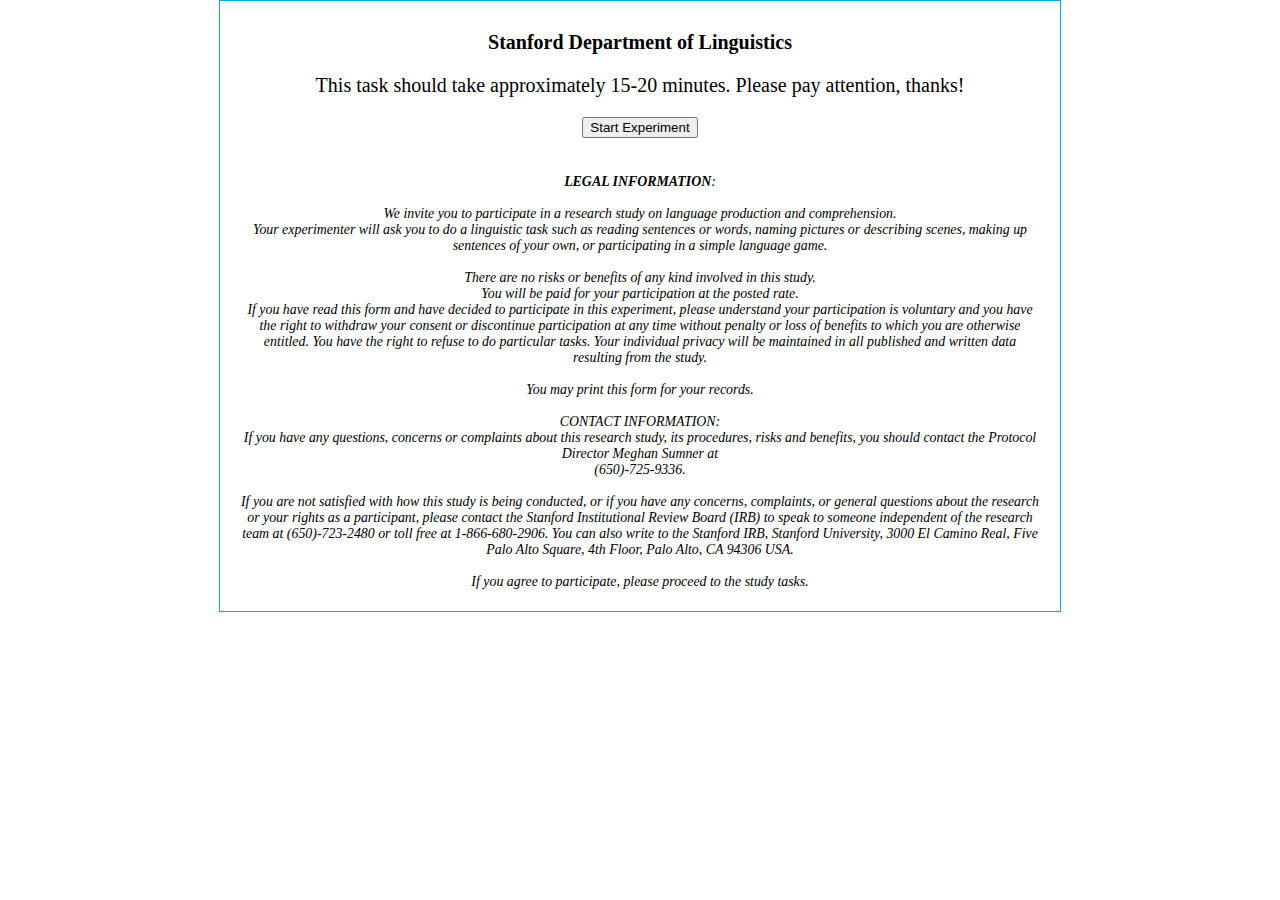
<file: experiment/exp1/index.html>
<html>
<head>
    <title>Stanford Department of Linguistics</title>

    <!--JS-->

    <!-- external general utilities -->
    <script src="shared/js/jquery-1.11.1.min.js"></script>
    <script src="shared/full-projects/jquery-ui/jquery-ui.min.js"></script>
    <script src="shared/js/underscore-min.js"></script>
    <!-- if you want to draw stuff: -->
    <!-- <script src="shared/js/raphael-min.js"></script> -->

    <!-- cocolab experiment logic -->
    <script src="shared/js/exp-V2.js"></script>
    <script src="shared/js/stream-V2.js"></script>

    <!-- cocolab general utilities -->
    <script src="shared/js/mmturkey.js "></script>
    <script src="shared/js/browserCheck.js"></script>
    <script src="shared/js/utils.js"></script>
    <!-- if you want to draw cute creatures (depends on raphael): -->
    <!-- <script src="shared/js/ecosystem.js"></script> -->

    <!-- prolific utilities -->
    <script src="https://proliferate.alps.science/static/js/proliferate.js" type="text/javascript"></script>

    <!-- experiment specific helper functions -->
    <!-- <script src="js/local-utils.js"></script> -->

    <!--CSS-->
    <link href="shared/full-projects/jquery-ui/jquery-ui.min.css" rel="stylesheet" type="text/css"/>
    <link href="shared/css/cocolab-style.css" rel="stylesheet" type="text/css"/>
    <link href="css/local-style.css" rel="stylesheet" type="text/css"/>

    <!-- experiment file -->
    <script src="js/stimuli.js"></script>
    <script src="js/index.js"></script>


<!-- Load consent form
<script>
$(function(){
  $("#consent-form").load("./html/consent.html");
});
</script>
-->

</head>
  
<body onload="init();">
  <noscript>This task requires JavaScript.</noscript>

  <div class="slide" id="i0" >
    
    <p id="cocolab">Stanford Department of Linguistics</p>
    <p id="instruct-text">This task should take approximately 15-20 minutes. Please pay attention, thanks!</p>
    <button id="start_button" type="button">Start Experiment</button>
    <p></p>
    <i><small><small><strong><br>LEGAL INFORMATION</strong>:<br><br>We invite you to participate in a research study on language production and comprehension.<br>Your experimenter will ask you to do a linguistic task such as reading sentences or words, naming pictures or describing scenes, making up sentences of your own, or participating in a simple language game.<br><br>There are no risks or benefits of any kind involved in this study.<br>You will be paid for your participation at the posted rate.<br>If you have read this form and have decided to participate in this experiment, please understand your participation is voluntary and you have the right to withdraw your consent or discontinue participation at any time without penalty or loss of benefits to which you are otherwise entitled. You have the right to refuse to do particular tasks. Your individual privacy will be maintained in all published and written data resulting from the study.<br><br>You may print this form for your records.<br><br>CONTACT INFORMATION:<br>If you have any questions, concerns or complaints about this research study, its procedures, risks and benefits, you should contact the Protocol Director Meghan Sumner at <br>(650)-725-9336.<br><br>If you are not satisfied with how this study is being conducted, or if you have any concerns, complaints, or general questions about the research or your rights as a participant, please contact the Stanford Institutional Review Board (IRB) to speak to someone independent of the research team at (650)-723-2480 or toll free at 1-866-680-2906. You can also write to the Stanford IRB, Stanford University, 3000 El Camino Real, Five Palo Alto Square, 4th Floor, Palo Alto, CA 94306 USA.<br><br>If you agree to participate, please proceed to the study tasks.<br><br></strong></small></i>      
  </div>


<div class="slide" id="instructions">

  <br>
  <br>

  <h3>Instructions</h3>
  <p>In this experiment, you will be reading and rating some English sentences. For each sentence, you will see a context sentence first, and then you will see a question about the context. <b>Your job is to rate how acceptable the question sounds. </b></p>
  <p><b>When rating the questions, please use your intuition rather than school grammar</b>. <p>The sentence <i>"Who did you go to school with?"</i> is considered bad according to school grammar (because of the stranded preposition <i>with</i>). However, most English speakers find it totally acceptable. If you think a sentence is acceptable, you should give it a high rating regardless of what you learned in school.</p>
  <button onclick="_s.button()">Continue</button>
</div>

<div class="slide" id="single_trial">
  <p>Here is a single trial. Depending on the condition, you'll see different words below:</p>
  <p class="display_condition">{{}}</p>
  <input type="text" id="text_response"></input>
  <button onclick="_s.button()">Continue</button>
  <p class="err">Please write something.</p>
</div>


  <div class="slide" id="single_trial">
  <p>Here is a single trial. Depending on the condition, you'll see different words below:</p>
  <p class="display_condition">{{}}</p>
  <input type="text" id="text_response"></input>
  <button onclick="_s.button()">Continue</button>
  <p class="err">Please write something.</p>
</div>

  <div class="slide" id="practice_slider">

    <br>
    <br>
    <br>
    <br>
    <br>

    <p>Let's try one practice item. Please read the context sentence, and then rate the acceptability of the target sentence. Please indicate how acceptable the target sentence sounds by dragging the slider bar.</p>
    <p class="prompt"> </p>
    <table id="slider_table" class="slider_table">
      <tr><td class="left">completely unacceptable</td><td colspan="2"><div id="practice_slider_1" class="slider"></div></td><td class="right">completely acceptable</td></tr>
    </table>
    <button onclick="_s.button()">Continue</button>
    <div class="err">Please adjust the slider before continuing.</div>
    <p class="errgood">This target sentence should be acceptable. Please try again.</p>
  </div>

  <div class="slide" id="post_practice_1">
    <br>
    <br>
    <br>
    <br>
    <br>

    <p>Most English speakers find this sentence <b>acceptable</b>. If you think it is acceptable, you should give it a high rating by dragging the slider to the <b>right</b>.</p>
    <button onclick="_s.button()">Continue</button>
  </div>

<div class="slide" id="practice_slider_bad">
    <br>
    <br>
    <br>
    <br>
    <br>

    <p>Let's try another practice item. Please read the context sentence, and then rate the acceptability of the target sentence. Please indicate how acceptable the target sentence sounds using the slider.</p>
    <p class="prompt"> </p>
    <table id="slider_table" class="slider_table">
      <tr><td class="left">completely unacceptable</td><td colspan="2"><div id="practice_slider_2" class="slider"></div></td><td class="right">completely acceptable</td></tr>
    </table>
    <button onclick="_s.button()">Continue</button>
    <div class="err">Please adjust the slider before continuing.</div>
    <div class="errbad">This target sentence should be unacceptable. Please try again.</div>

  </div>

  <div class="slide" id="post_practice_2">
    <br>
    <br>
    <br>
    <br>
    <br>

    <p>Most English speakers find this sentence <b>unacceptable</b>. If you think it is unacceptable, you should give it a low rating by dragging the slider to the <b>left</b>.</p>
    <button onclick="_s.button()">Continue</button>
  </div>


  <div class="slide" id="last_reminder">
    <br>
    <br>
    <br>

    <p>Before we start the experiment, there are a few things to keep in mind:</p>
    <p>(1) You may see sentences that are totally acceptable or unacceptable, and you may also see sentences that are somewhere in between. Please make use of the full scale when rating them.</p>
    <p>(2) Please use your intuition rather than school grammar to judge the acceptability of the target sentences.</p>
    <p>(3) Please make sure you read the context sentence first, and then rate (only) the target sentence.</p>
    <p>When you are ready, please press the button to proceed.</p>
    <button onclick="_s.button()">Click to begin the experiment</button>
  </div>


<!-- This is the element used in the experimental trials -->
  <div class="slide" id="one_slider">
    <div class="progress">
      <span>Progress:</span>
      <div class="bar-wrapper">
        <div class="bar" width="0%">
        </div>
      </div>
    </div>
    <br>
    <br>
    <br>
    <br>
    <br>
    <p class="context"> </p>
    <p class="target"> </p>
    <table id="slider_table" class="slider_table">
      <tr><td class="left">completely unacceptable</td><td colspan="2"><div id="single_slider" class="slider"></div></td><td class="right">completely acceptable</td></tr>
    </table>
    <button onclick="_s.button()">Continue</button>
    <div class="err">Please adjust the slider before continuing.</div>
  </div>

  <!-- The following two slides are not used in this experiment -->

  <div class="slide" id="multi_slider">
    <p>Here are a bunch of sliders.</p>
    <p>How likely do you think it is that someone would say each of the following?</p>
    <table id="multi_slider_table" class="slider_table">
      <tr><td></td><td class="left">very unlikely</td><td class="right">very likely</td></tr>
    </table>
    <button onclick="_s.button()">Continue</button>
    <div class="err">Please adjust all the sliders before continuing.</div>
  </div>

  <div class="slide" id="vertical_sliders">
    <p>Here are a bunch of vertical sliders.</p>
    <p id="vertical_question">{{}}</p>
    <table id="vertical_slider_table" class="slider_table">
      <tbody>
        <tr id="sliders">
        </tr>
        <tr id="bin_labels">
        </tr>
      </tbody>
    </table>
    <button onclick="_s.button()">Continue</button>
    <div class="err">Please adjust all the sliders before continuing.</div>
  </div>

  <div class="slide"  id="subj_info">
    <div class="long_form">
      <div class="subj_info_title">Additional information</div>
      <p class="info">Answering these questions is optional, but will help us understand your answers.</p>
      <p>Did you read the instructions and do you think you did the task correctly?</p>
      <label><input type="radio"  name="assess" value="No"/>No</label>
      <label><input type="radio"  name="assess" value="Yes"/>Yes</label>
      <label><input type="radio"  name="assess" value="Confused"/>I was confused</label>

      <p>Were there any problems or bugs in the experiment?</p>
      <textarea id="problems" rows="2" cols="50"></textarea>

      <p>What do you think is a fair price for the work you did?</p>
      <textarea id="fairprice" rows="1" cols="10"></textarea>

      <p>Gender:
        <select id="gender">
          <label><option value=""/></label>
          <label><option value="Male"/>Male</label>
          <label><option value="Female"/>Female</label>
          <label><option value="Other"/>Other</label>
        </select>
      </p>

      <p>Age: <input type="text" id="age"/></p>

      <p>Level Of Education:
        <select id="education">
          <label><option value="-1"/></label>
          <label><option value="0"/>Some High School</label>
          <label><option value="1"/>Graduated High School</label>
          <label><option value="2"/>Some College</label>
          <label><option value="3"/>Graduated College</label>
          <label><option value="4"/>Hold a higher degree</label>
        </select>
      </p>

      <p>Native Language: <input type="text" id="language"/></p>
      <label>(the language(s) spoken at home when you were a child)</label>

      <p>Did you enjoy the task?</p>
      <select id="enjoyment">
        <label><option value="-1"></option></label>
        <label><option value="0">Worse than the average task</option></label>
        <label><option value="1" >An average task</option></label>
        <label><option value="2">Better than average task</option></label>
      </select>

      <p>We would be interested in any comments you have about this experiment. Please type them here:</p>
      <textarea id="comments" rows="3" cols="50"></textarea>
      <br/>
      <button onclick="_s.submit()">Submit</button>
    </div>
  </div>

  <div id="thanks" class="slide js" >
    <p  class="big">Thanks for your Time!</p>
  </div>



</body>
</html>
</file>
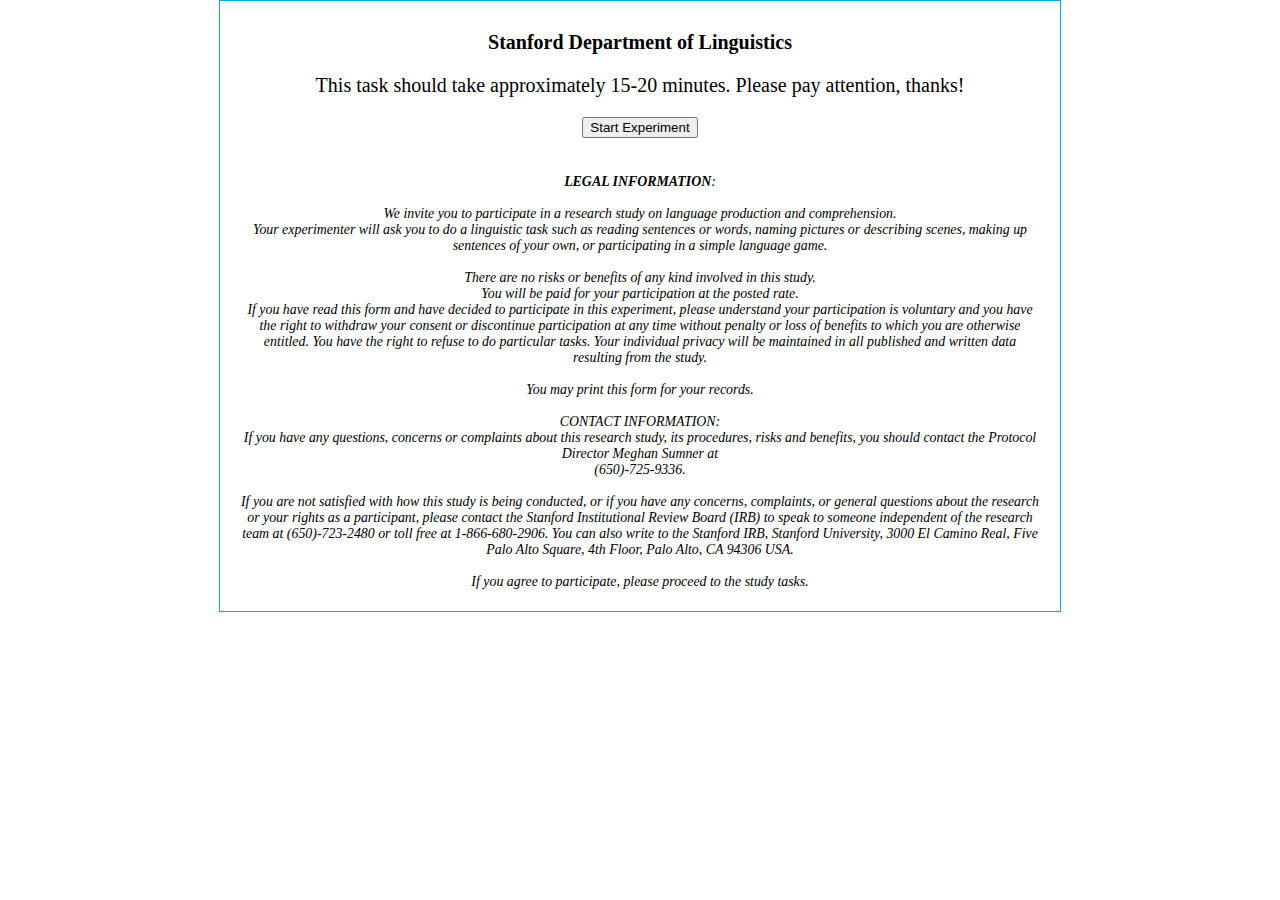
<file: experiment/exp1b/index.html>
<html>
<head>
    <title>Stanford Department of Linguistics</title>

    <!--JS-->

    <!-- external general utilities -->
    <script src="shared/js/jquery-1.11.1.min.js"></script>
    <script src="shared/full-projects/jquery-ui/jquery-ui.min.js"></script>
    <script src="shared/js/underscore-min.js"></script>
    <!-- if you want to draw stuff: -->
    <!-- <script src="shared/js/raphael-min.js"></script> -->

    <!-- cocolab experiment logic -->
    <script src="shared/js/exp-V2.js"></script>
    <script src="shared/js/stream-V2.js"></script>

    <!-- cocolab general utilities -->
    <script src="shared/js/mmturkey.js "></script>
    <script src="shared/js/browserCheck.js"></script>
    <script src="shared/js/utils.js"></script>
    <!-- if you want to draw cute creatures (depends on raphael): -->
    <!-- <script src="shared/js/ecosystem.js"></script> -->

    <!-- prolific utilities -->
    <script src="https://proliferate.alps.science/static/js/proliferate.js" type="text/javascript"></script>

    <!-- experiment specific helper functions -->
    <!-- <script src="js/local-utils.js"></script> -->

    <!--CSS-->
    <link href="shared/full-projects/jquery-ui/jquery-ui.min.css" rel="stylesheet" type="text/css"/>
    <link href="shared/css/cocolab-style.css" rel="stylesheet" type="text/css"/>
    <link href="css/local-style.css" rel="stylesheet" type="text/css"/>

    <!-- experiment file -->
    <script src="js/stimuli.js"></script>
    <script src="js/index.js"></script>


<!-- Load consent form
<script>
$(function(){
  $("#consent-form").load("./html/consent.html");
});
</script>
-->

</head>
  
<body onload="init();">
  <noscript>This task requires JavaScript.</noscript>

  <div class="slide" id="i0" >
    
    <p id="cocolab">Stanford Department of Linguistics</p>
    <p id="instruct-text">This task should take approximately 15-20 minutes. Please pay attention, thanks!</p>
    <button id="start_button" type="button">Start Experiment</button>
    <p></p>
    <i><small><small><strong><br>LEGAL INFORMATION</strong>:<br><br>We invite you to participate in a research study on language production and comprehension.<br>Your experimenter will ask you to do a linguistic task such as reading sentences or words, naming pictures or describing scenes, making up sentences of your own, or participating in a simple language game.<br><br>There are no risks or benefits of any kind involved in this study.<br>You will be paid for your participation at the posted rate.<br>If you have read this form and have decided to participate in this experiment, please understand your participation is voluntary and you have the right to withdraw your consent or discontinue participation at any time without penalty or loss of benefits to which you are otherwise entitled. You have the right to refuse to do particular tasks. Your individual privacy will be maintained in all published and written data resulting from the study.<br><br>You may print this form for your records.<br><br>CONTACT INFORMATION:<br>If you have any questions, concerns or complaints about this research study, its procedures, risks and benefits, you should contact the Protocol Director Meghan Sumner at <br>(650)-725-9336.<br><br>If you are not satisfied with how this study is being conducted, or if you have any concerns, complaints, or general questions about the research or your rights as a participant, please contact the Stanford Institutional Review Board (IRB) to speak to someone independent of the research team at (650)-723-2480 or toll free at 1-866-680-2906. You can also write to the Stanford IRB, Stanford University, 3000 El Camino Real, Five Palo Alto Square, 4th Floor, Palo Alto, CA 94306 USA.<br><br>If you agree to participate, please proceed to the study tasks.<br><br></strong></small></i>    
  </div>


<div class="slide" id="instructions">

  <br>
  <br>

  <h3>Instructions</h3>
  <p>In this experiment, you will be reading and rating some English sentences. For each sentence, you will see a context sentence first, and then you will see a question about the context. <b>Your job is to rate how acceptable the question sounds. </b></p>
  <p><b>When rating the questions, please use your intuition rather than school grammar</b>. <p>The sentence <i>"Who did you go to school with?"</i> is considered bad according to school grammar (because of the stranded preposition <i>with</i>). However, most English speakers find it totally acceptable. If you think a sentence is acceptable, you should give it a high rating regardless of what you learned in school.</p>
  <button onclick="_s.button()">Continue</button>
</div>

<div class="slide" id="single_trial">
  <p>Here is a single trial. Depending on the condition, you'll see different words below:</p>
  <p class="display_condition">{{}}</p>
  <input type="text" id="text_response"></input>
  <button onclick="_s.button()">Continue</button>
  <p class="err">Please write something.</p>
</div>

  <div class="slide" id="single_trial">
  <p>Here is a single trial. Depending on the condition, you'll see different words below:</p>
  <p class="display_condition">{{}}</p>
  <input type="text" id="text_response"></input>
  <button onclick="_s.button()">Continue</button>
  <p class="err">Please write something.</p>
</div>

  <div class="slide" id="practice_slider">

    <br>
    <br>
    <br>
    <br>
    <br>

    <p>Let's try one practice item. Please read the context sentence, and then rate the acceptability of the target sentence. Please indicate how acceptable the target sentence sounds by dragging the slider bar.</p>
    <p class="prompt"> </p>
    <table id="slider_table" class="slider_table">
      <tr><td class="left">completely unacceptable</td><td colspan="2"><div id="practice_slider_1" class="slider"></div></td><td class="right">completely acceptable</td></tr>
    </table>
    <button onclick="_s.button()">Continue</button>
    <div class="err">Please adjust the slider before continuing.</div>
    <p class="errgood">This target sentence should be acceptable. Please try again.</p>
  </div>

  <div class="slide" id="post_practice_1">
    <br>
    <br>
    <br>
    <br>
    <br>

    <p>Most English speakers find this sentence <b>acceptable</b>. If you think it is acceptable, you should give it a high rating by dragging the slider to the <b>right</b>.</p>
    <button onclick="_s.button()">Continue</button>
  </div>

<div class="slide" id="practice_slider_bad">
    <br>
    <br>
    <br>
    <br>
    <br>

    <p>Let's try another practice item. Please read the context sentence, and then rate the acceptability of the target sentence. Please indicate how acceptable the target sentence sounds using the slider.</p>
    <p class="prompt"> </p>
    <table id="slider_table" class="slider_table">
      <tr><td class="left">completely unacceptable</td><td colspan="2"><div id="practice_slider_2" class="slider"></div></td><td class="right">completely acceptable</td></tr>
    </table>
    <button onclick="_s.button()">Continue</button>
    <div class="err">Please adjust the slider before continuing.</div>
    <div class="errbad">This target sentence should be unacceptable. Please try again.</div>

  </div>

  <div class="slide" id="post_practice_2">
    <br>
    <br>
    <br>
    <br>
    <br>

    <p>Most English speakers find this sentence <b>unacceptable</b>. If you think it is unacceptable, you should give it a low rating by dragging the slider to the <b>left</b>.</p>
    <button onclick="_s.button()">Continue</button>
  </div>


  <div class="slide" id="last_reminder">
    <br>
    <br>
    <br>

    <p>Before we start the experiment, there are a few things to keep in mind:</p>
    <p>(1) You may see sentences that are totally acceptable or unacceptable, and you may also see sentences that are somewhere in between. Please make use of the full scale when rating them.</p>
    <p>(2) Please use your intuition rather than school grammar to judge the acceptability of the target sentences.</p>
    <p>(3) Please make sure you read the context sentence first, and then rate (only) the target sentence.</p>
    <p>When you are ready, please press the button to proceed.</p>
    <button onclick="_s.button()">Click to begin the experiment</button>
  </div>



<!-- This is the element used in the experimental trials -->
  <div class="slide" id="one_slider">
    <div class="progress">
      <span>Progress:</span>
      <div class="bar-wrapper">
        <div class="bar" width="0%">
        </div>
      </div>
    </div>
    <br>
    <br>
    <br>
    <br>
    <br>
    <p class="context"> </p>
    <p class="target"> </p>
    <table id="slider_table" class="slider_table">
      <tr><td class="left">completely unacceptable</td><td colspan="2"><div id="single_slider" class="slider"></div></td><td class="right">completely acceptable</td></tr>
    </table>
    <button onclick="_s.button()">Continue</button>
    <div class="err">Please adjust the slider before continuing.</div>
  </div>

  <!-- The following two slides are not used in this experiment -->

  <div class="slide" id="multi_slider">
    <p>Here are a bunch of sliders.</p>
    <p>How likely do you think it is that someone would say each of the following?</p>
    <table id="multi_slider_table" class="slider_table">
      <tr><td></td><td class="left">very unlikely</td><td class="right">very likely</td></tr>
    </table>
    <button onclick="_s.button()">Continue</button>
    <div class="err">Please adjust all the sliders before continuing.</div>
  </div>

  <div class="slide" id="vertical_sliders">
    <p>Here are a bunch of vertical sliders.</p>
    <p id="vertical_question">{{}}</p>
    <table id="vertical_slider_table" class="slider_table">
      <tbody>
        <tr id="sliders">
        </tr>
        <tr id="bin_labels">
        </tr>
      </tbody>
    </table>
    <button onclick="_s.button()">Continue</button>
    <div class="err">Please adjust all the sliders before continuing.</div>
  </div>

  <div class="slide"  id="subj_info">
    <div class="long_form">
      <div class="subj_info_title">Additional information</div>
      <p class="info">Answering these questions is optional, but will help us understand your answers.</p>
      <p>Did you read the instructions and do you think you did the task correctly?</p>
      <label><input type="radio"  name="assess" value="No"/>No</label>
      <label><input type="radio"  name="assess" value="Yes"/>Yes</label>
      <label><input type="radio"  name="assess" value="Confused"/>I was confused</label>

      <p>Were there any problems or bugs in the experiment?</p>
      <textarea id="problems" rows="2" cols="50"></textarea>

      <p>What do you think is a fair price for the work you did?</p>
      <textarea id="fairprice" rows="1" cols="10"></textarea>

      <p>Gender:
        <select id="gender">
          <label><option value=""/></label>
          <label><option value="Male"/>Male</label>
          <label><option value="Female"/>Female</label>
          <label><option value="Other"/>Other</label>
        </select>
      </p>

      <p>Age: <input type="text" id="age"/></p>

      <p>Level of Education:
        <select id="education">
          <label><option value="-1"/></label>
          <label><option value="0"/>Some High School</label>
          <label><option value="1"/>Graduated High School</label>
          <label><option value="2"/>Some College</label>
          <label><option value="3"/>Graduated College</label>
          <label><option value="4"/>Hold a higher degree</label>
        </select>
      </p>

      <p>Native Language: <input type="text" id="language"/></p>
      <label>(the language(s) spoken at home when you were a child)</label>

      <p>Did you enjoy the task?</p>
      <select id="enjoyment">
        <label><option value="-1"></option></label>
        <label><option value="0">Worse than the average task</option></label>
        <label><option value="1" >An average task</option></label>
        <label><option value="2">Better than average task</option></label>
      </select>

      <p>We would be interested in any comments you have about this experiment. Please type them here:</p>
      <textarea id="comments" rows="3" cols="50"></textarea>
      <br/>
      <button onclick="_s.submit()">Submit</button>
    </div>
  </div>

  <div id="thanks" class="slide js" >
    <p  class="big">Thanks for your Time!</p>
  </div>



</body>
</html>
</file>
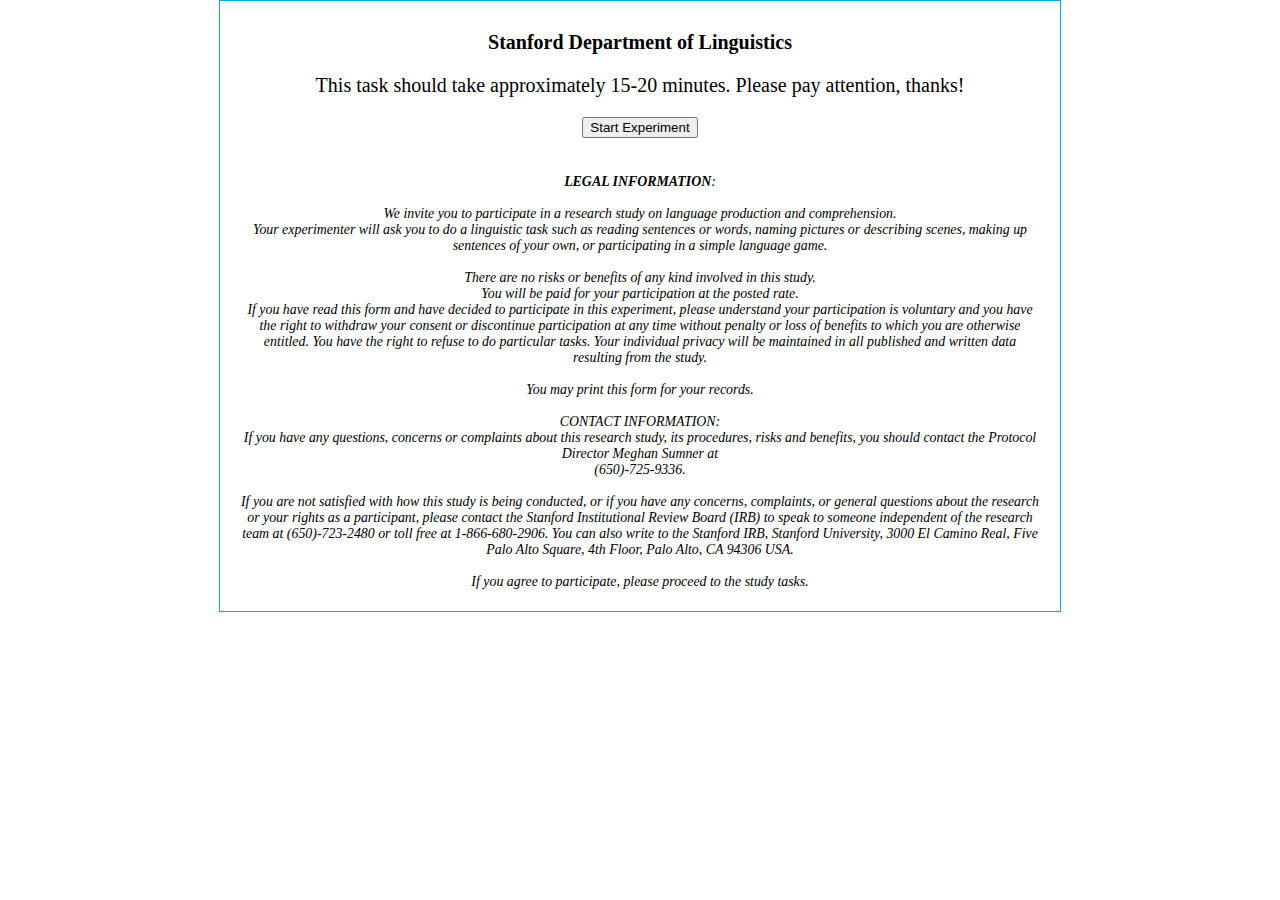
<file: experiment/exp2/index.html>
<html>
<head>
    <title>Stanford Department of Linguistics</title>

    <!--JS-->

    <!-- external general utilities -->
    <script src="shared/js/jquery-1.11.1.min.js"></script>
    <script src="shared/full-projects/jquery-ui/jquery-ui.min.js"></script>
    <script src="shared/js/underscore-min.js"></script>
    <!-- if you want to draw stuff: -->
    <!-- <script src="shared/js/raphael-min.js"></script> -->

    <!-- cocolab experiment logic -->
    <script src="shared/js/exp-V2.js"></script>
    <script src="shared/js/stream-V2.js"></script>

    <!-- cocolab general utilities -->
    <script src="shared/js/mmturkey.js "></script>
    <script src="shared/js/browserCheck.js"></script>
    <script src="shared/js/utils.js"></script>
    <!-- if you want to draw cute creatures (depends on raphael): -->
    <!-- <script src="shared/js/ecosystem.js"></script> -->

    <!-- prolific utilities -->
    <script src="https://proliferate.alps.science/static/js/proliferate.js" type="text/javascript"></script>

    <!-- experiment specific helper functions -->
    <!-- <script src="js/local-utils.js"></script> -->

    <!--CSS-->
    <link href="shared/full-projects/jquery-ui/jquery-ui.min.css" rel="stylesheet" type="text/css"/>
    <link href="shared/css/cocolab-style.css" rel="stylesheet" type="text/css"/>
    <link href="css/local-style.css" rel="stylesheet" type="text/css"/>

    <!-- experiment file -->
    <script src="js/stimuli.js"></script>
    <script src="js/try.js"></script>


<!-- Load consent form
<script>
$(function(){
  $("#consent-form").load("./html/consent.html");
});
</script>
-->

</head>
  
<body onload="init();">
  <noscript>This task requires JavaScript.</noscript>

  <div class="slide" id="i0" >
    
    <p id="cocolab">Stanford Department of Linguistics</p>
    <p id="instruct-text">This task should take approximately 15-20 minutes. Please pay attention, thanks!</p>
    <button id="start_button" type="button">Start Experiment</button>
    <p></p>
    <i><small><small><strong><br>LEGAL INFORMATION</strong>:<br><br>We invite you to participate in a research study on language production and comprehension.<br>Your experimenter will ask you to do a linguistic task such as reading sentences or words, naming pictures or describing scenes, making up sentences of your own, or participating in a simple language game.<br><br>There are no risks or benefits of any kind involved in this study.<br>You will be paid for your participation at the posted rate.<br>If you have read this form and have decided to participate in this experiment, please understand your participation is voluntary and you have the right to withdraw your consent or discontinue participation at any time without penalty or loss of benefits to which you are otherwise entitled. You have the right to refuse to do particular tasks. Your individual privacy will be maintained in all published and written data resulting from the study.<br><br>You may print this form for your records.<br><br>CONTACT INFORMATION:<br>If you have any questions, concerns or complaints about this research study, its procedures, risks and benefits, you should contact the Protocol Director Meghan Sumner at <br>(650)-725-9336.<br><br>If you are not satisfied with how this study is being conducted, or if you have any concerns, complaints, or general questions about the research or your rights as a participant, please contact the Stanford Institutional Review Board (IRB) to speak to someone independent of the research team at (650)-723-2480 or toll free at 1-866-680-2906. You can also write to the Stanford IRB, Stanford University, 3000 El Camino Real, Five Palo Alto Square, 4th Floor, Palo Alto, CA 94306 USA.<br><br>If you agree to participate, please proceed to the study tasks.<br><br></strong></small></i>    
  </div>


<div class="slide" id="instructions">

  <br>
  <br>

  <h3>Instructions</h3>
  <p>In this experiment, you will be reading and rating some English sentences. For each sentence, you will see a context sentence first, and then you will see a question about the context. <b>Your job is to rate how acceptable the question sounds. </b></p>
  <p><b>When rating the questions, please use your intuition rather than school grammar</b>. <p>The sentence <i>"Who did you go to school with?"</i> is considered bad according to school grammar (because of the stranded preposition <i>with</i>). However, most English speakers find it totally acceptable. If you think a sentence is acceptable, you should give it a high rating regardless of what you learned in school.</p>
  <button onclick="_s.button()">Continue</button>
</div>

<div class="slide" id="single_trial">
  <p>Here is a single trial. Depending on the condition, you'll see different words below:</p>
  <p class="display_condition">{{}}</p>
  <input type="text" id="text_response"></input>
  <button onclick="_s.button()">Continue</button>
  <p class="err">Please write something.</p>
</div>

  <div class="slide" id="single_trial">
  <p>Here is a single trial. Depending on the condition, you'll see different words below:</p>
  <p class="display_condition">{{}}</p>
  <input type="text" id="text_response"></input>
  <button onclick="_s.button()">Continue</button>
  <p class="err">Please write something.</p>
</div>

  <div class="slide" id="practice_slider">

    <br>
    <br>
    <br>
    <br>
    <br>

    <p>Let's try one practice item. Please read the context sentence, and then rate the acceptability of the target sentence. Please indicate how acceptable the target sentence sounds by dragging the slider bar.</p>
    <p class="prompt"> </p>
    <table id="slider_table" class="slider_table">
      <tr><td class="left">completely unacceptable</td><td colspan="2"><div id="practice_slider_1" class="slider"></div></td><td class="right">completely acceptable</td></tr>
    </table>
    <button onclick="_s.button()">Continue</button>
    <div class="err">Please adjust the slider before continuing.</div>
    <p class="errgood">This target sentence should be acceptable. Please try again.</p>
  </div>

  <div class="slide" id="post_practice_1">
    <br>
    <br>
    <br>
    <br>
    <br>

    <p>Most English speakers find this sentence <b>acceptable</b>. If you think it is acceptable, you should give it a high rating by dragging the slider to the <b>right</b>.</p>
    <button onclick="_s.button()">Continue</button>
  </div>

<div class="slide" id="practice_slider_bad">
    <br>
    <br>
    <br>
    <br>
    <br>

    <p>Let's try another practice item. Please read the context sentence, and then rate the acceptability of the target sentence. Please indicate how acceptable the target sentence sounds using the slider.</p>
    <p class="prompt"> </p>
    <table id="slider_table" class="slider_table">
      <tr><td class="left">completely unacceptable</td><td colspan="2"><div id="practice_slider_2" class="slider"></div></td><td class="right">completely acceptable</td></tr>
    </table>
    <button onclick="_s.button()">Continue</button>
    <div class="err">Please adjust the slider before continuing.</div>
    <div class="errbad">This target sentence should be unacceptable. Please try again.</div>

  </div>

  <div class="slide" id="post_practice_2">
    <br>
    <br>
    <br>
    <br>
    <br>

    <p>Most English speakers find this sentence <b>unacceptable</b>. If you think it is unacceptable, you should give it a low rating by dragging the slider to the <b>left</b>.</p>
    <button onclick="_s.button()">Continue</button>
  </div>


  <div class="slide" id="last_reminder">
    <br>
    <br>
    <br>

    <p>Before we start the experiment, there are a few things to keep in mind:</p>
    <p>(1) You may see sentences that are totally acceptable or unacceptable, and you may also see sentences that are somewhere in between. Please make use of the full scale when rating them.</p>
    <p>(2) Please use your intuition rather than school grammar to judge the acceptability of the target sentences.</p>
    <p>(3) Please make sure you read the context sentence first, and then rate (only) the target sentence.</p>
    <p>When you are ready, please press the button to proceed.</p>
    <button onclick="_s.button()">Click to begin the experiment</button>
  </div>



<!-- This is the element used in the experimental trials -->
  <div class="slide" id="one_slider">
    <div class="progress">
      <span>Progress:</span>
      <div class="bar-wrapper">
        <div class="bar" width="0%">
        </div>
      </div>
    </div>
    <br>
    <br>
    <br>
    <br>
    <br>
    <p class="context"> </p>
    <p class="target"> </p>
    <table id="slider_table" class="slider_table">
      <tr><td class="left">completely unacceptable</td><td colspan="2"><div id="single_slider" class="slider"></div></td><td class="right">completely acceptable</td></tr>
    </table>
    <button onclick="_s.button()">Continue</button>
    <div class="err">Please adjust the slider before continuing.</div>
  </div>

  <!-- The following two slides are not used in this experiment -->

  <div class="slide" id="multi_slider">
    <p>Here are a bunch of sliders.</p>
    <p>How likely do you think it is that someone would say each of the following?</p>
    <table id="multi_slider_table" class="slider_table">
      <tr><td></td><td class="left">very unlikely</td><td class="right">very likely</td></tr>
    </table>
    <button onclick="_s.button()">Continue</button>
    <div class="err">Please adjust all the sliders before continuing.</div>
  </div>

  <div class="slide" id="vertical_sliders">
    <p>Here are a bunch of vertical sliders.</p>
    <p id="vertical_question">{{}}</p>
    <table id="vertical_slider_table" class="slider_table">
      <tbody>
        <tr id="sliders">
        </tr>
        <tr id="bin_labels">
        </tr>
      </tbody>
    </table>
    <button onclick="_s.button()">Continue</button>
    <div class="err">Please adjust all the sliders before continuing.</div>
  </div>

  <div class="slide"  id="subj_info">
    <div class="long_form">
      <div class="subj_info_title">Additional information</div>
      <p class="info">Answering these questions is optional, but will help us understand your answers.</p>
      <p>Did you read the instructions and do you think you did the task correctly?</p>
      <label><input type="radio"  name="assess" value="No"/>No</label>
      <label><input type="radio"  name="assess" value="Yes"/>Yes</label>
      <label><input type="radio"  name="assess" value="Confused"/>I was confused</label>

      <p>Were there any problems or bugs in the experiment?</p>
      <textarea id="problems" rows="2" cols="50"></textarea>

      <p>What do you think is a fair price for the work you did?</p>
      <textarea id="fairprice" rows="1" cols="10"></textarea>

      <p>Gender:
        <select id="gender">
          <label><option value=""/></label>
          <label><option value="Male"/>Male</label>
          <label><option value="Female"/>Female</label>
          <label><option value="Other"/>Other</label>
        </select>
      </p>

      <p>Age: <input type="text" id="age"/></p>

      <p>Level of Education:
        <select id="education">
          <label><option value="-1"/></label>
          <label><option value="0"/>Some High School</label>
          <label><option value="1"/>Graduated High School</label>
          <label><option value="2"/>Some College</label>
          <label><option value="3"/>Graduated College</label>
          <label><option value="4"/>Hold a higher degree</label>
        </select>
      </p>

      <p>Native Language: <input type="text" id="language"/></p>
      <label>(the language(s) spoken at home when you were a child)</label>

      <p>Did you enjoy the task?</p>
      <select id="enjoyment">
        <label><option value="-1"></option></label>
        <label><option value="0">Worse than the average task</option></label>
        <label><option value="1" >An average task</option></label>
        <label><option value="2">Better than average task</option></label>
      </select>

      <p>We would be interested in any comments you have about this experiment. Please type them here:</p>
      <textarea id="comments" rows="3" cols="50"></textarea>
      <br/>
      <button onclick="_s.submit()">Submit</button>
    </div>
  </div>

  <div id="thanks" class="slide js" >
    <p  class="big">Thanks for your Time!</p>
  </div>



</body>
</html>
</file>
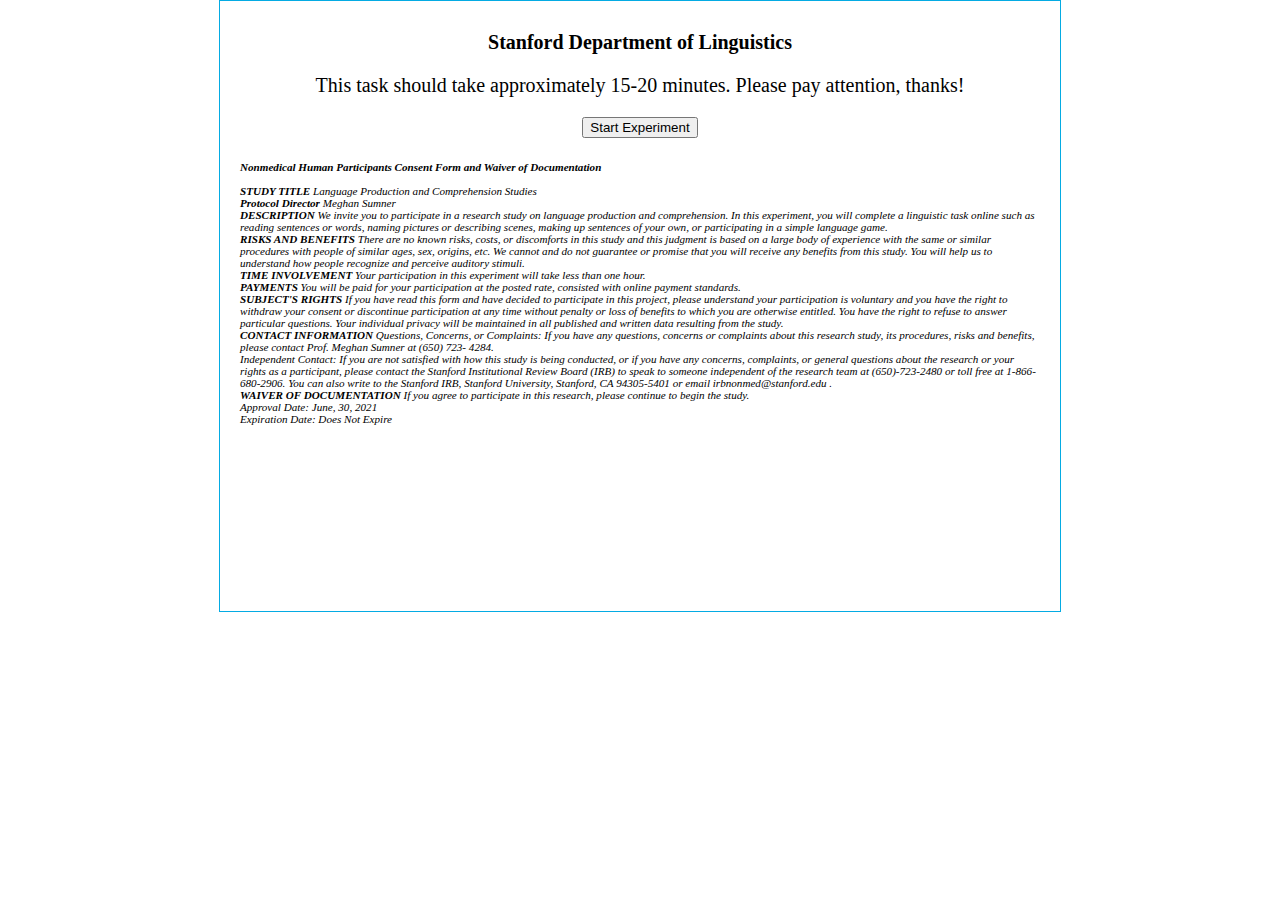
<file: experiment/exp_cxt/index.html>
<html>
<head>
    <title>Stanford Department of Linguistics</title>

    <!--JS-->

    <!-- external general utilities -->
    <script src="shared/js/jquery-1.11.1.min.js"></script>
    <script src="shared/full-projects/jquery-ui/jquery-ui.min.js"></script>
    <script src="shared/js/underscore-min.js"></script>
    <!-- if you want to draw stuff: -->
    <!-- <script src="shared/js/raphael-min.js"></script> -->

    <!-- cocolab experiment logic -->
    <script src="shared/js/exp-V2.js"></script>
    <script src="shared/js/stream-V2.js"></script>

    <!-- cocolab general utilities -->
    <script src="shared/js/mmturkey.js "></script>
    <script src="shared/js/browserCheck.js"></script>
    <script src="shared/js/utils.js"></script>
    <!-- if you want to draw cute creatures (depends on raphael): -->
    <!-- <script src="shared/js/ecosystem.js"></script> -->

    <!-- prolific utilities -->
    <script src="https://proliferate.alps.science/static/js/proliferate.js" type="text/javascript"></script>

    <!-- experiment specific helper functions -->
    <!-- <script src="js/local-utils.js"></script> -->

    <!--CSS-->
    <link href="shared/full-projects/jquery-ui/jquery-ui.min.css" rel="stylesheet" type="text/css"/>
    <link href="shared/css/cocolab-style.css" rel="stylesheet" type="text/css"/>
    <link href="css/local-style.css" rel="stylesheet" type="text/css"/>

    <!-- experiment file -->
    <script src="js/stimuli_cxt.js"></script>
    <script src="js/exp_cxt.js"></script>

<body onload="init();">

    <div class="slide" id="i0" >
    
        <p id="cocolab">Stanford Department of Linguistics</p>
        <p id="instruct-text">This task should take approximately 15-20 minutes. Please pay attention, thanks!</p>
        <button id="start_button" type="button">Start Experiment</button><br><br>
        <div id="legal">
        <i><small><small>
            <b>Nonmedical Human Participants Consent Form and Waiver of Documentation</b>
            <br><br>
            <b>STUDY TITLE</b> Language Production and Comprehension Studies<br>
            <b>Protocol Director</b> Meghan Sumner<br>
            <b>DESCRIPTION</b> We invite you to participate in a research study on language production and comprehension.
            In this experiment, you will complete a linguistic task online such as reading sentences or words, naming
            pictures or describing scenes, making up sentences of your own, or participating in a simple language game.<br>
            <b>RISKS AND BENEFITS</b> There are no known risks, costs, or discomforts in this study and this judgment
            is based on a large body of experience with the same or similar procedures with people of similar ages,
            sex, origins, etc. We cannot and do not guarantee or promise that you will receive any benefits from this
            study. You will help us to understand how people recognize and perceive auditory stimuli.<br>
            <b>TIME INVOLVEMENT</b> Your participation in this experiment will take less than one hour.<br>
            <b>PAYMENTS</b> You will be paid for your participation at the posted rate, consisted with online payment
            standards.<br>
            <b>SUBJECT'S RIGHTS</b> If you have read this form and have decided to participate in this project, please
            understand your participation is voluntary and you have the right to withdraw your consent or discontinue
            participation at any time without penalty or loss of benefits to which you are otherwise entitled. You have
            the right to refuse to answer particular questions. Your individual privacy will be maintained in all
            published and written data resulting from the study.<br>
            <b>CONTACT INFORMATION</b>
            Questions, Concerns, or Complaints: If you have any questions, concerns or complaints about this
            research study, its procedures, risks and benefits, please contact Prof. Meghan Sumner at (650) 723-
            4284.<br>
            Independent Contact: If you are not satisfied with how this study is being conducted, or if you have any
            concerns, complaints, or general questions about the research or your rights as a participant, please
            contact the Stanford Institutional Review Board (IRB) to speak to someone independent of the research
            team at (650)-723-2480 or toll free at 1-866-680-2906. You can also write to the Stanford IRB, Stanford
            University, Stanford, CA 94305-5401 or email irbnonmed@stanford.edu .<br>
            <b>WAIVER OF DOCUMENTATION</b>
            If you agree to participate in this research, please continue to begin the study.<br>

            Approval Date: June, 30, 2021<br>
            Expiration Date: Does Not Expire<br><br>


        </small></small></i>
        
        <br>
        <br>
        </div> 
    </div>

    <div class="slide" id="instructions">

        <br>
        <br>
      
        <h3>Instructions</h3>
        <p>You will first read some context sentences. There might be a follow-up comprehension question about the context.</p>
        <p>A target sentence will then appear, and your job is to rate how acceptable it sounds. Then you will answer a question about the target sentence. </p>
        <p><b>When rating the sentences, please use your intuition rather than school grammar</b>. <p>The sentence <i>"Who did you go to school with?"</i> is considered bad according to school grammar (because of the stranded preposition <i>with</i>). However, most English speakers find it totally acceptable. If you think a sentence is acceptable, you should give it a high rating regardless of what you learned in school.</p>
        <button onclick="_s.button()">Continue</button>
    </div>

    <div class="slide" id="practice_slider">

        <br>
        <br>
        <br>
        <div class="context_page">
            <p class="first_instruction">Let's try a practice item. Please read the context, and there might a question on the next page. Click "Continue" when you finish reading.</p>
        
            <p class="context"> </p>
            <button class="context_button" onclick="_s.context_button()">Continue</button>
        </div>
        
        <div class="target_page">
            <p>In this case, there is no question for the context.</p>
            <p class="rating_instruction">Now please read the sentence, and then rate how acceptable it sounds by adjusting the slider bar. Once you click "Continue," a blank-filling task about the sentence will appear.</p>


            <p class="prompt"> </p>
            <table id="slider_table" class="slider_table">
                <tr><td class="left"> completely unacceptable</td><td colspan="2"><div id="practice_slider_1" class="slider"></div></td><td class="right">completely acceptable</td></tr>
            </table>
            <button class="first_button" onclick="_s.first_button()">Continue</button>
            <p class="rating_err">Please adjust the slider before continuing.</p>
            <p class="rating_errgood">This target sentence should be acceptable. Please try again.</p>
        </div>
        
        <div class="comprehension">
            <p class="second_instruction"> </p>
            <p class="comprehension_question"> </p>
            <div id="comprehension_question" class="radios">
                

                <span><input type="radio" id="comprehension_question_choice_a"
                name="choice" value="a">
                <label class="comprehension_question_choice_a"></label></span>
                <br>

                <span><input type="radio" id="comprehension_question_choice_b"
                name="choice" value="b">
                <label class="comprehension_question_choice_b"></label></span>
                <br>

                <span><input type="radio" id="comprehension_question_choice_c"
                name="choice" value="c">
                <label class="comprehension_question_choice_c"></label></span>
                <br>

                <span><input type="radio" id="comprehension_question_choice_d"
                name="choice" value="d">
                <label class="comprehension_question_choice_d"></label></span>

            </div>
            <p></p>
            <br>
            <br>
            <br>
            <br>
            <br>
            <button onclick="_s.second_button()">Continue</button>
            <p class="question_err"><br>Please select an answer before continuing.</p>
            <p class="question_errgood"><br>The answer is incorrect. Please try again.</p>
        </div>

    </div>
    
    <div class="slide" id="post_practice_1">
        <br>
        <br>
        <br>
        <p>Great! The first sentence said it was the violinist who has three extra tickets, so “The violinist” is the right answer. As you can see, it’s important to pay attention to the first sentence to be able to fill in the blank. </p>
        <p>Let's try another one!</p>
        <button onclick="_s.button()">Continue</button>
    </div>

    <div class="slide" id="practice_slider_bad">

        <br>
        <br>
        <br>
        <div class="context_page">
            <p class="first_instruction">Here is another practice item. Please read the context, and there might a question on the next page. Click "Continue" when you finish reading.</p>
            <p class="context"> </p>
            <button class="context_button" onclick="_s.context_button()">Continue</button>
        </div>
        


        <div class="attention_comprehension">
            <p class="attention_instruction"> </p>
            <p class="attention_comprehension_question"> </p>
            <div id="attention_comprehension_question" class="radios">
                

                <span><input type="radio" id="attention_comprehension_question_choice_a"
                name="attention_choice" value="a">
                <label class="attention_comprehension_question_choice_a"></label></span>
                <br>

                <span><input type="radio" id="attention_comprehension_question_choice_b"
                name="attention_choice" value="b">
                <label class="attention_comprehension_question_choice_b"></label></span>
                <br>

            </div>
            <p></p>
            <br>
            <br>
            <br>
            <button onclick="_s.attention_button()">Continue</button>
            <p class="attention_question_err"><br>Please select an answer before continuing.</p>
            <p class="attention_question_errgood"><br>The answer is incorrect. Please try again.</p>
        </div>


        <div class="target_page">   
            <p class="rating_instruction">Now please read the sentence, and then rate how acceptable it sounds by adjusting the slider bar. Once you click "Continue," a blank-filling task about the sentence will appear.</p>
            <p class="prompt"> </p>
            <table id="slider_table" class="slider_table">
                <tr><td class="left"> completely unacceptable</td><td colspan="2"><div id="practice_slider_2" class="slider"></div></td><td class="right">completely acceptable</td></tr>
            </table>
            <button class="first_button" onclick="_s.first_button()">Continue</button>
            <p class="rating_err">Please adjust the slider before continuing.</p>
            <p class="rating_errgood">This target sentence should be unacceptable. Please try again.</p>
        </div>
        
        
        <div class="comprehension">
            <p class="second_instruction"> </p>
            <p class="comprehension_question"> </p>
            <div id="comprehension_question" class="radios">
                

                <input type="radio" id="comprehension_question_choice_a"
                name="choice_" value="a">
                <label class="comprehension_question_choice_a"></label>
                <br>

                <input type="radio" id="comprehension_question_choice_b"
                name="choice_" value="b">
                <label class="comprehension_question_choice_b"></label>
                <br>

                <input type="radio" id="comprehension_question_choice_c"
                name="choice_" value="c">
                <label class="comprehension_question_choice_c"></label>
                <br>

                <input type="radio" id="comprehension_question_choice_d"
                name="choice_" value="d">
                <label class="comprehension_question_choice_d"></label>

            </div>
            <p></p>
            <br>
            <br>
            <br>
            <br>
            <br>
            <button onclick="_s.second_button()">Continue</button>
            <p class="question_err"><br>Please select an answer before continuing.</p>
            <p class="question_errgood"><br>The answer is incorrect. Please try again.</p>
        </div>

    </div>

    
    <div class="slide" id="post_practice_2">
        <br>
        <br>
        <br>
    
    
        <p>Great job!</p>
        <p>For the second question, since the  sentence is not comprehensible, and nothing is mentioned about a concert, you should select "I don't know".</p>
        <button onclick="_s.button()">Continue</button>
    </div>
    
    
    <div class="slide" id="last_reminder">
        <br>

    
        <p>Before we start the experiment, there are a few things to keep in mind:</p>
        <p>(1) You may see sentences that are totally acceptable or unacceptable, and you may also see sentences that are somewhere in between. Please make use of the full scale when rating them.</p>
        <p>(2) Please use your intuition rather than school grammar to judge the acceptability of the target sentences.</p>
        <p>(3) Try your best to answer the comprehension questions based on your understanding of the given sentence. You should, however, select "I don't know" if you think the sentence is completely incomprehensible. </p>
        
        <p>When you are ready, please press the button below to proceed.</p>
        <p><b>The study will start immediately after you press the button below.</b></p>
        <button onclick="_s.button()">Click to begin the experiment</button>
    </div>

    <div class="slide" id="one_slider">

        <div class="progress">
            <span>Progress:</span>
            <div class="bar-wrapper">
                <div class="bar" width="0%">
                </div>
            </div>
        </div>

        <br>
        <br>
        <br>
        <br>
        <br>

        

        <div class="context_page">
            <p class="context"> </p>
            <button class="context_button" onclick="_s.condition_button()">Continue</button>
        </div>

        <div class="context_comprehension_page">
            <p class="attention_comprehension_question"> </p>
            <div id="attention_comprehension_question" class="radios">

                <span><input type="radio" id="attention_comprehension_question_choice_a"
                name="attention_choice" value=0>
                <label class="attention_comprehension_question_choice_a"></label></span>
                <br>

                <span><input type="radio" id="attention_comprehension_question_choice_b"
                name="attention_choice" value=1>
                <label class="attention_comprehension_question_choice_b"></label></span>
                <br>

            </div>
            <p></p>
            <br>
            <br>
            <br>
            <button onclick="_s.attention_button()">Continue</button>
            <p class="attention_question_err"><br>Please select an answer before continuing.</p>

        </div>


        <div class="target_page">
            <p class="target"> </p>
            <table id="slider_table" class="slider_table">
                <tr><td class="left">completely unacceptable</td><td colspan="2"><div id="single_slider" class="slider"></div></td><td class="right">completely acceptable</td></tr>
            </table>
            <button class="first_button" onclick="_s.first_button()">Continue</button>
            <div class="rating_err"><br>Please adjust the slider before continuing.</div>

        </div>


        <div class="target_comprehension_page">
            <p class="comprehension_question"> </p>
            <div id="comprehension_question" class="radios">
                
                <input type="radio" id="comprehension_question_choice_a"
                name="choice_test" value=0 autocomplete="off">
                <label class="comprehension_question_choice_a"></label>
                <br>

                <input type="radio" id="comprehension_question_choice_b"
                name="choice_test" value=1 autocomplete="off">
                <label class="comprehension_question_choice_b"></label>
                <br>

                <input type="radio" id="comprehension_question_choice_c"
                name="choice_test" value=2 autocomplete="off">
                <label class="comprehension_question_choice_c"></label>
                <br>

                <input type="radio" id="comprehension_question_choice_d"
                name="choice_test" value=3 autocomplete="off">
                <label class="comprehension_question_choice_d"></label>

            </div>
            <p></p>
            <br>
            <br>
            <br>
            <br>
            <br>
            <button onclick="_s.second_button()">Continue</button>
            <p class="question_err"><br>Please select an answer before continuing.</p>
        </div>


      </div>

    <div class="slide"  id="subj_info">
        <div class="long_form">
            <div class="subj_info_title">Additional information</div>
            <p>Answering these questions is optional, but will help us understand your answers.</p>
            <p>Did you read the instructions and do you think you did the task correctly?</p>
            <label><input type="radio"  name="assess" value="No"/>No</label>
            <label><input type="radio"  name="assess" value="Yes"/>Yes</label>
            <label><input type="radio"  name="assess" value="Confused"/>I was confused</label>
        
            <p>Were there any problems or bugs in the experiment?</p>
            <textarea id="problems" rows="2" cols="50"></textarea>
        
            <p>What do you think is a fair price for the work you did?</p>
            <textarea id="fairprice" rows="1" cols="10"></textarea>
        
            <p>Gender:
                <select id="gender">
                <label><option value=""/></label>
                <label><option value="Male"/>Male</label>
                <label><option value="Female"/>Female</label>
                <label><option value="Other"/>Other</label>
                </select>
            </p>
        
            <p>Age: <input type="text" id="age"/></p>
        
            <p>Level of Education:
                <select id="education">
                <label><option value="-1"/></label>
                <label><option value="0"/>Some High School</label>
                <label><option value="1"/>Graduated High School</label>
                <label><option value="2"/>Some College</label>
                <label><option value="3"/>Graduated College</label>
                <label><option value="4"/>Hold a higher degree</label>
                </select>
            </p>
        
            <p>Native Language: <input type="text" id="language"/></p>
            <label>(the language(s) spoken at home when you were a child)</label>
        
            <p>Did you enjoy the task?</p>
            <select id="enjoyment">
                <label><option value="-1"></option></label>
                <label><option value="0">Worse than the average task</option></label>
                <label><option value="1" >An average task</option></label>
                <label><option value="2">Better than average task</option></label>
            </select>
        
            <p>We would be interested in any comments you have about this experiment. Please type them here:</p>
            <textarea id="comments" rows="3" cols="50"></textarea>
            <br/>
            <button onclick="_s.submit()">Submit</button>
        </div>
    </div>
    
    <div id="thanks" class="slide js" >
        <p  class="big">Thanks for your Time!</p>
    </div>


</body>

</head>
</html>
</file>
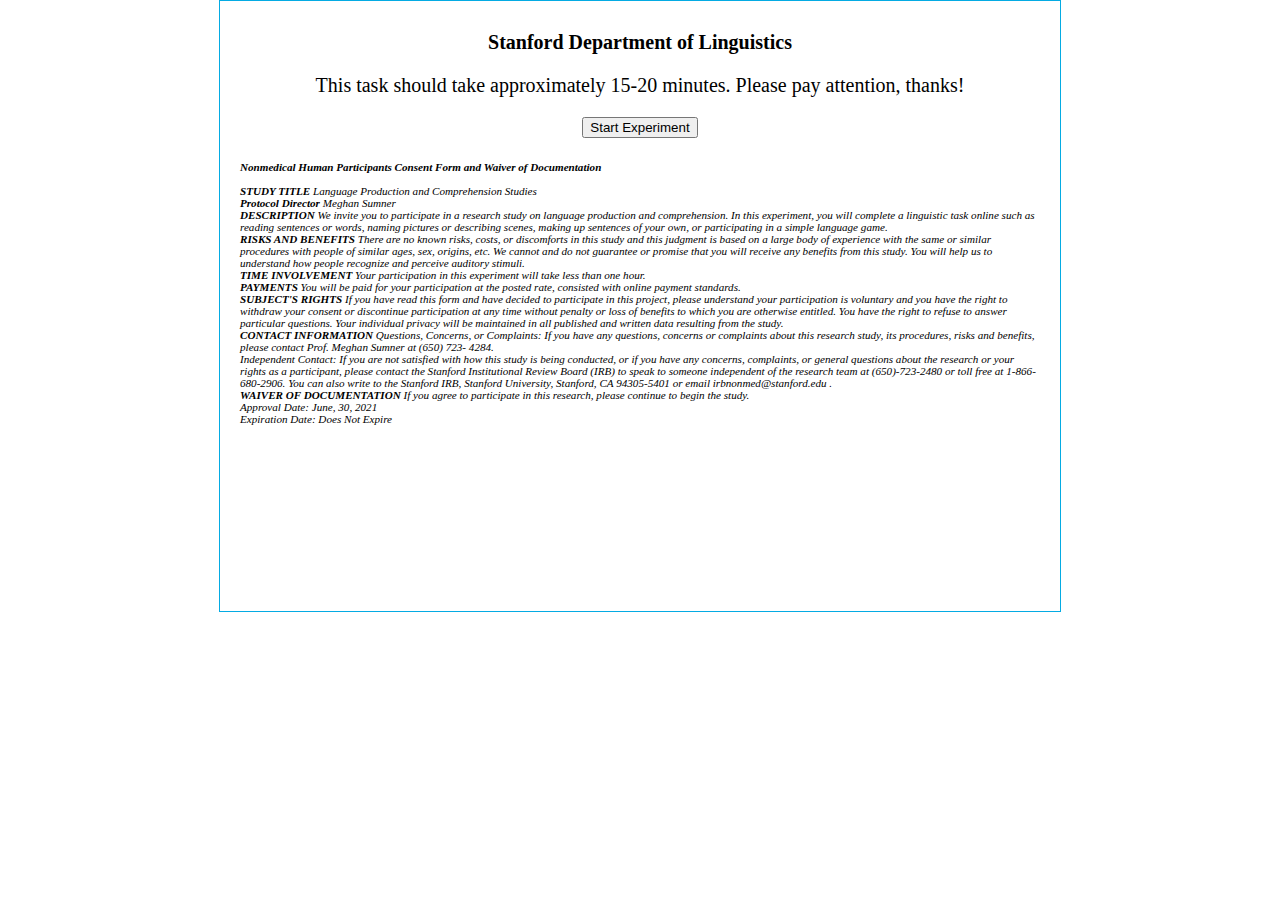
<file: experiment/exp_rp/index.html>
<html>
<head>
    <title>Stanford Department of Linguistics</title>

    <!--JS-->

    <!-- external general utilities -->
    <script src="shared/js/jquery-1.11.1.min.js"></script>
    <script src="shared/full-projects/jquery-ui/jquery-ui.min.js"></script>
    <script src="shared/js/underscore-min.js"></script>
    <!-- if you want to draw stuff: -->
    <!-- <script src="shared/js/raphael-min.js"></script> -->

    <!-- cocolab experiment logic -->
    <script src="shared/js/exp-V2.js"></script>
    <script src="shared/js/stream-V2.js"></script>

    <!-- cocolab general utilities -->
    <script src="shared/js/mmturkey.js "></script>
    <script src="shared/js/browserCheck.js"></script>
    <script src="shared/js/utils.js"></script>
    <!-- if you want to draw cute creatures (depends on raphael): -->
    <!-- <script src="shared/js/ecosystem.js"></script> -->

    <!-- prolific utilities -->
    <script src="https://proliferate.alps.science/static/js/proliferate.js" type="text/javascript"></script>

    <!-- experiment specific helper functions -->
    <!-- <script src="js/local-utils.js"></script> -->

    <!--CSS-->
    <link href="shared/full-projects/jquery-ui/jquery-ui.min.css" rel="stylesheet" type="text/css"/>
    <link href="shared/css/cocolab-style.css" rel="stylesheet" type="text/css"/>
    <link href="css/local-style.css" rel="stylesheet" type="text/css"/>

    <!-- experiment file -->
    <script src="js/new_stimuli.js"></script>
    <script src="js/new_exp.js"></script>

<body onload="init();">

    <div class="slide" id="i0" >
    
        <p id="cocolab">Stanford Department of Linguistics</p>
        <p id="instruct-text">This task should take approximately 15-20 minutes. Please pay attention, thanks!</p>
        <button id="start_button" type="button">Start Experiment</button><br><br>
        <div id="legal">
        <i><small><small>
            <b>Nonmedical Human Participants Consent Form and Waiver of Documentation</b>
            <br><br>
            <b>STUDY TITLE</b> Language Production and Comprehension Studies<br>
            <b>Protocol Director</b> Meghan Sumner<br>
            <b>DESCRIPTION</b> We invite you to participate in a research study on language production and comprehension.
            In this experiment, you will complete a linguistic task online such as reading sentences or words, naming
            pictures or describing scenes, making up sentences of your own, or participating in a simple language game.<br>
            <b>RISKS AND BENEFITS</b> There are no known risks, costs, or discomforts in this study and this judgment
            is based on a large body of experience with the same or similar procedures with people of similar ages,
            sex, origins, etc. We cannot and do not guarantee or promise that you will receive any benefits from this
            study. You will help us to understand how people recognize and perceive auditory stimuli.<br>
            <b>TIME INVOLVEMENT</b> Your participation in this experiment will take less than one hour.<br>
            <b>PAYMENTS</b> You will be paid for your participation at the posted rate, consisted with online payment
            standards.<br>
            <b>SUBJECT'S RIGHTS</b> If you have read this form and have decided to participate in this project, please
            understand your participation is voluntary and you have the right to withdraw your consent or discontinue
            participation at any time without penalty or loss of benefits to which you are otherwise entitled. You have
            the right to refuse to answer particular questions. Your individual privacy will be maintained in all
            published and written data resulting from the study.<br>
            <b>CONTACT INFORMATION</b>
            Questions, Concerns, or Complaints: If you have any questions, concerns or complaints about this
            research study, its procedures, risks and benefits, please contact Prof. Meghan Sumner at (650) 723-
            4284.<br>
            Independent Contact: If you are not satisfied with how this study is being conducted, or if you have any
            concerns, complaints, or general questions about the research or your rights as a participant, please
            contact the Stanford Institutional Review Board (IRB) to speak to someone independent of the research
            team at (650)-723-2480 or toll free at 1-866-680-2906. You can also write to the Stanford IRB, Stanford
            University, Stanford, CA 94305-5401 or email irbnonmed@stanford.edu .<br>
            <b>WAIVER OF DOCUMENTATION</b>
            If you agree to participate in this research, please continue to begin the study.<br>

            Approval Date: June, 30, 2021<br>
            Expiration Date: Does Not Expire<br><br>


        </small></small></i>
        
        <br>
        <br>
        </div> 
    </div>

    <div class="slide" id="instructions">

        <br>
        <br>
      
        <h3>Instructions</h3>
        <p>You will read and rate some English sentences and answer some questions about them. A sentence will appear, and your job is to rate how acceptable it sounds. Then you will answer a question about the sentence. </p>
        <p><b>When rating the sentences, please use your intuition rather than school grammar</b>. <p>The sentence <i>"Who did you go to school with?"</i> is considered bad according to school grammar (because of the stranded preposition <i>with</i>). However, most English speakers find it totally acceptable. If you think a sentence is acceptable, you should give it a high rating regardless of what you learned in school.</p>
        <button onclick="_s.button()">Continue</button>
    </div>

    <div class="slide" id="practice_slider">

        <br>
        <br>
        <br>
    
        <p class="first_instruction">Let's try a practice item. Please read the sentence, and then rate how acceptable it sounds by adjusting the slider bar. Once you click "Continue," a blank-filling task about the sentence will appear. </p>
        
        <p class="prompt"> </p>
        <table id="slider_table" class="slider_table">
            <tr><td class="left"> completely unacceptable</td><td colspan="2"><div id="practice_slider_1" class="slider"></div></td><td class="right">completely acceptable</td></tr>
        </table>
        <button class="first_button" onclick="_s.first_button()">Continue</button>
        <p class="rating_err">Please adjust the slider before continuing.</p>
        <p class="rating_errgood">This target sentence should be acceptable. Please try again.</p>
        
        
        <div class="comprehension">
            <p class="second_instruction"> </p>
            <p class="comprehension_question"> </p>
            <div id="comprehension_question" class="radios">
                

                <span><input type="radio" id="comprehension_question_choice_a"
                name="choice" value="a">
                <label class="comprehension_question_choice_a"></label></span>
                <br>

                <span><input type="radio" id="comprehension_question_choice_b"
                name="choice" value="b">
                <label class="comprehension_question_choice_b"></label></span>
                <br>

                <span><input type="radio" id="comprehension_question_choice_c"
                name="choice" value="c">
                <label class="comprehension_question_choice_c"></label></span>
                <br>

                <span><input type="radio" id="comprehension_question_choice_d"
                name="choice" value="d">
                <label class="comprehension_question_choice_d"></label></span>

            </div>
            <p></p>
            <br>
            <br>
            <br>
            <br>
            <br>
            <button onclick="_s.second_button()">Continue</button>
            <p class="question_err"><br>Please select an answer before continuing.</p>
            <p class="question_errgood"><br>The answer is incorrect. Please try again.</p>
        </div>

    </div>
    
    <div class="slide" id="post_practice_1">
        <br>
        <br>
        <br>
        <p>Great! The first sentence said it was the violinist who has three extra tickets, so “The violinist” is the right answer. As you can see, it’s important to pay attention to the first sentence to be able to fill in the blank. </p>
        <p>Let's try another one!</p>
        <button onclick="_s.button()">Continue</button>
    </div>

    <div class="slide" id="practice_slider_bad">

        <br>
        <br>
        <br>
    
        <p class="first_instruction">Here is another practice item. Please read the sentence, and then rate how acceptable it sounds by adjusting the slider bar. Once you click "Continue," a blank-filling task about the sentence will appear. </p>
        
        <p class="prompt"> </p>
        <table id="slider_table" class="slider_table">
            <tr><td class="left"> completely unacceptable</td><td colspan="2"><div id="practice_slider_2" class="slider"></div></td><td class="right">completely acceptable</td></tr>
        </table>
        <button class="first_button" onclick="_s.first_button()">Continue</button>
        <p class="rating_err">Please adjust the slider before continuing.</p>
        <p class="rating_errgood">This target sentence should be acceptable. Please try again.</p>
        
        
        <div class="comprehension">
            <p class="second_instruction"> </p>
            <p class="comprehension_question"> </p>
            <div id="comprehension_question" class="radios">
                

                <input type="radio" id="comprehension_question_choice_a"
                name="choice_" value="a">
                <label class="comprehension_question_choice_a"></label>
                <br>

                <input type="radio" id="comprehension_question_choice_b"
                name="choice_" value="b">
                <label class="comprehension_question_choice_b"></label>
                <br>

                <input type="radio" id="comprehension_question_choice_c"
                name="choice_" value="c">
                <label class="comprehension_question_choice_c"></label>
                <br>

                <input type="radio" id="comprehension_question_choice_d"
                name="choice_" value="d">
                <label class="comprehension_question_choice_d"></label>

            </div>
            <p></p>
            <br>
            <br>
            <br>
            <br>
            <br>
            <button onclick="_s.second_button()">Continue</button>
            <p class="question_err"><br>Please select an answer before continuing.</p>
            <p class="question_errgood"><br>The answer is incorrect. Please try again.</p>
        </div>

    </div>

    
    <div class="slide" id="post_practice_2">
        <br>
        <br>
        <br>
        <br>
        <br>
    
    
        <p>Great job!</p>
        <p>Since the sentence is not comprehensible, you should select "I don't know".</p>
        <button onclick="_s.button()">Continue</button>
    </div>
    
    
    <div class="slide" id="last_reminder">
        <br>
        <br>

    
        <p>Before we start the experiment, there are a few things to keep in mind:</p>
        <p>(1) You may see sentences that are totally acceptable or unacceptable, and you may also see sentences that are somewhere in between. Please make use of the full scale when rating them.</p>
        <p>(2) Please use your intuition rather than school grammar to judge the acceptability of the target sentences.</p>
        <p>(3) Try your best to answer the comprehension questions based on your understanding of the given sentence. You should, however, select "I don't know" if you think the sentence is completely incomprehensible. </p>
        <p>When you are ready, please press the button below to proceed.</p>
        <p><b>The study will start immediately after you press the button below.</b></p>
        <button onclick="_s.button()">Click to begin the experiment</button>
    </div>

    <div class="slide" id="one_slider">
        <div class="progress">
            <span>Progress:</span>
            <div class="bar-wrapper">
                <div class="bar" width="0%">
                </div>
            </div>
        </div>
        <br>
        <br>
        <br>
        <br>
        <br>
        <p class="context"> </p>
        <p class="target"> </p>
        <table id="slider_table" class="slider_table">
            <tr><td class="left">completely unacceptable</td><td colspan="2"><div id="single_slider" class="slider"></div></td><td class="right">completely acceptable</td></tr>
        </table>
        <button class="first_button" onclick="_s.first_button()">Continue</button>
        <div class="rating_err"><br>Please adjust the slider before continuing.</div>


        <div class="comprehension">
            <p class="comprehension_question"> </p>
            <div id="comprehension_question" class="radios">
                
                <input type="radio" id="comprehension_question_choice_a"
                name="choice_test" value=0 autocomplete="off">
                <label class="comprehension_question_choice_a"></label>
                <br>

                <input type="radio" id="comprehension_question_choice_b"
                name="choice_test" value=1 autocomplete="off">
                <label class="comprehension_question_choice_b"></label>
                <br>

                <input type="radio" id="comprehension_question_choice_c"
                name="choice_test" value=2 autocomplete="off">
                <label class="comprehension_question_choice_c"></label>
                <br>

                <input type="radio" id="comprehension_question_choice_d"
                name="choice_test" value=3 autocomplete="off">
                <label class="comprehension_question_choice_d"></label>

            </div>
            <p></p>
            <br>
            <br>
            <br>
            <br>
            <br>
            <button onclick="_s.second_button()">Continue</button>
            <p class="question_err"><br>Please select an answer before continuing.</p>
        </div>

      </div>

    <div class="slide"  id="subj_info">
        <div class="long_form">
            <div class="subj_info_title">Additional information</div>
            <p>Answering these questions is optional, but will help us understand your answers.</p>
            <p>Did you read the instructions and do you think you did the task correctly?</p>
            <label><input type="radio"  name="assess" value="No"/>No</label>
            <label><input type="radio"  name="assess" value="Yes"/>Yes</label>
            <label><input type="radio"  name="assess" value="Confused"/>I was confused</label>
        
            <p>Were there any problems or bugs in the experiment?</p>
            <textarea id="problems" rows="2" cols="50"></textarea>
        
            <p>What do you think is a fair price for the work you did?</p>
            <textarea id="fairprice" rows="1" cols="10"></textarea>
        
            <p>Gender:
                <select id="gender">
                <label><option value=""/></label>
                <label><option value="Male"/>Male</label>
                <label><option value="Female"/>Female</label>
                <label><option value="Other"/>Other</label>
                </select>
            </p>
        
            <p>Age: <input type="text" id="age"/></p>
        
            <p>Level of Education:
                <select id="education">
                <label><option value="-1"/></label>
                <label><option value="0"/>Some High School</label>
                <label><option value="1"/>Graduated High School</label>
                <label><option value="2"/>Some College</label>
                <label><option value="3"/>Graduated College</label>
                <label><option value="4"/>Hold a higher degree</label>
                </select>
            </p>
        
            <p>Native Language: <input type="text" id="language"/></p>
            <label>(the language(s) spoken at home when you were a child)</label>
        
            <p>Did you enjoy the task?</p>
            <select id="enjoyment">
                <label><option value="-1"></option></label>
                <label><option value="0">Worse than the average task</option></label>
                <label><option value="1" >An average task</option></label>
                <label><option value="2">Better than average task</option></label>
            </select>
        
            <p>We would be interested in any comments you have about this experiment. Please type them here:</p>
            <textarea id="comments" rows="3" cols="50"></textarea>
            <br/>
            <button onclick="_s.submit()">Submit</button>
        </div>
    </div>
    
    <div id="thanks" class="slide js" >
        <p  class="big">Thanks for your Time!</p>
    </div>


</body>

</head>
</html>
</file>
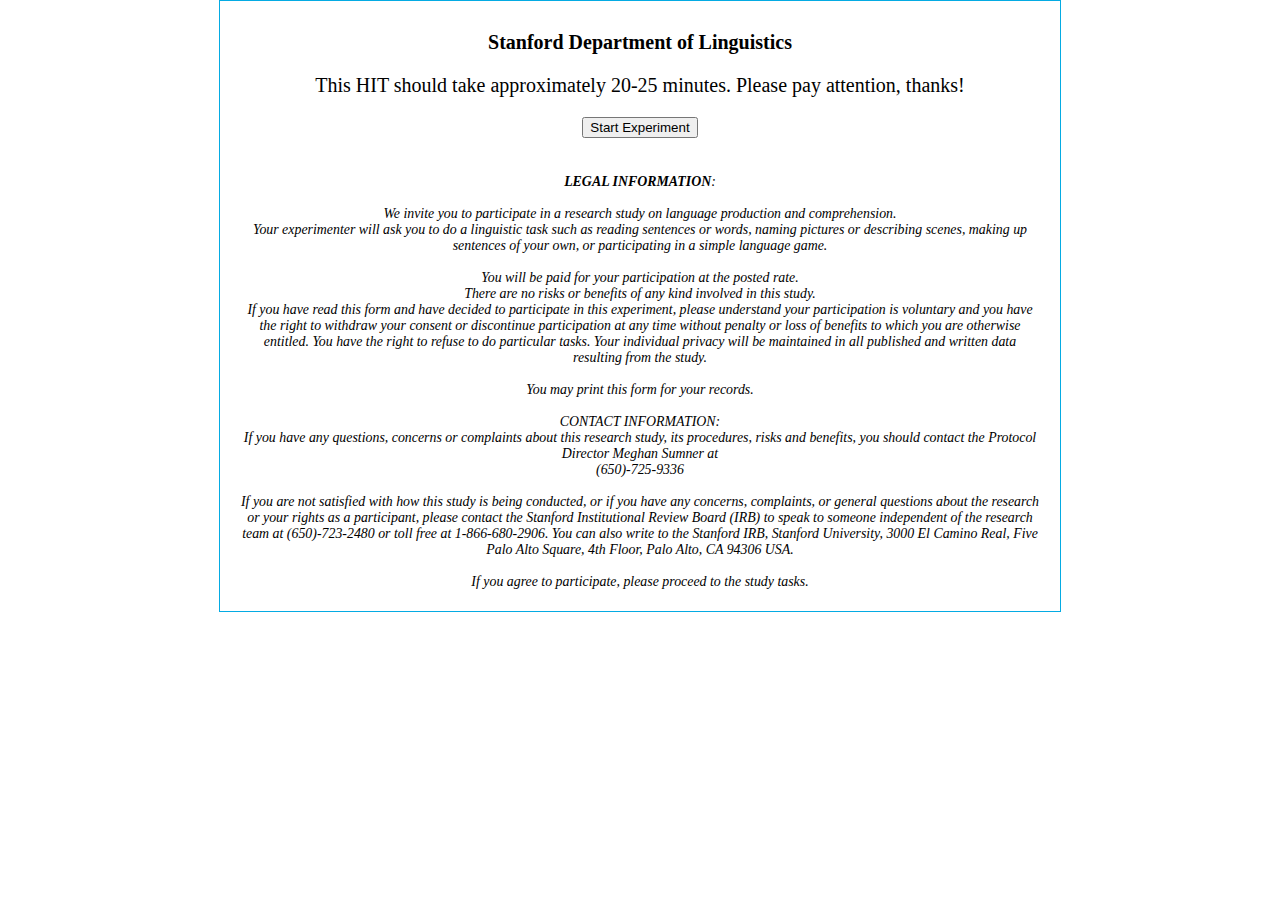
<file: experiment/exp1/experiment/index.html>
<html>
<head>
    <title>Stanford Department of Linguistics</title>

    <!--JS-->

    <!-- external general utilities -->
    <script src="shared/js/jquery-1.11.1.min.js"></script>
    <script src="shared/full-projects/jquery-ui/jquery-ui.min.js"></script>
    <script src="shared/js/underscore-min.js"></script>
    <!-- if you want to draw stuff: -->
    <!-- <script src="shared/js/raphael-min.js"></script> -->

    <!-- cocolab experiment logic -->
    <script src="shared/js/exp-V2.js"></script>
    <script src="shared/js/stream-V2.js"></script>

    <!-- cocolab general utilities -->
    <script src="shared/js/mmturkey.js "></script>
    <script src="shared/js/browserCheck.js"></script>
    <script src="shared/js/utils.js"></script>
    <!-- if you want to draw cute creatures (depends on raphael): -->
    <!-- <script src="shared/js/ecosystem.js"></script> -->

    <!-- experiment specific helper functions -->
    <!-- <script src="js/local-utils.js"></script> -->

    <!--CSS-->
    <link href="shared/full-projects/jquery-ui/jquery-ui.min.css" rel="stylesheet" type="text/css"/>
    <link href="shared/css/cocolab-style.css" rel="stylesheet" type="text/css"/>
    <link href="css/local-style.css" rel="stylesheet" type="text/css"/>

    <!-- experiment file -->
    <script src="js/stimuli.js"></script>
    <script src="js/index.js"></script>


<!-- Load consent form
<script>
$(function(){
  $("#consent-form").load("./html/consent.html");
});
</script>
-->

</head>
  
<body onload="init();">
  <noscript>This task requires JavaScript.</noscript>

  <div class="slide" id="i0" >
    
    <p id="cocolab">Stanford Department of Linguistics</p>
    <p id="instruct-text">This HIT should take approximately 20-25 minutes. Please pay attention, thanks!</p>
    <button id="start_button" type="button">Start Experiment</button>
    <p></p>
    <i><small><small><strong><br>LEGAL INFORMATION</strong>:<br><br>We invite you to participate in a research study on language production and comprehension.<br>Your experimenter will ask you to do a linguistic task such as reading sentences or words, naming pictures or describing scenes, making up sentences of your own, or participating in a simple language game.<br><br>You will be paid for your participation at the posted rate.<br>There are no risks or benefits of any kind involved in this study.<br>If you have read this form and have decided to participate in this experiment, please understand your participation is voluntary and you have the right to withdraw your consent or discontinue participation at any time without penalty or loss of benefits to which you are otherwise entitled. You have the right to refuse to do particular tasks. Your individual privacy will be maintained in all published and written data resulting from the study.<br><br>You may print this form for your records.<br><br>CONTACT INFORMATION:<br>If you have any questions, concerns or complaints about this research study, its procedures, risks and benefits, you should contact the Protocol Director Meghan Sumner at <br>(650)-725-9336<br><br>If you are not satisfied with how this study is being conducted, or if you have any concerns, complaints, or general questions about the research or your rights as a participant, please contact the Stanford Institutional Review Board (IRB) to speak to someone independent of the research team at (650)-723-2480 or toll free at 1-866-680-2906. You can also write to the Stanford IRB, Stanford University, 3000 El Camino Real, Five Palo Alto Square, 4th Floor, Palo Alto, CA 94306 USA.<br><br>If you agree to participate, please proceed to the study tasks.<br><br></small></small></i>
  </div>


<div class="slide" id="instructions">

  <br>
  <br>

  <h3>Instructions</h3>
  <p>In this experiment, you will be reading and rating some English sentences. For each sentence, you will see a context sentence first, and then you will see someone ask a question about the context. <b>Your job is to rate how acceptable the question sounds. </b></p>
  <p><b>When rating the questions, please use your intuition rather than school grammar</b>. <p>The sentence <i>"Who did you go to school with?"</i> is considered bad according to school grammar (because of the stranded preposition <i>with</i>). However, most English speakers find it totally acceptable. If you think a sentence is acceptable, you should give it a high rating regardless of what you learned in school.</p>
  <button onclick="_s.button()">Continue</button>
</div>

<div class="slide" id="single_trial">
  <p>Here is a single trial. Depending on the condition, you'll see different words below:</p>
  <p class="display_condition">{{}}</p>
  <input type="text" id="text_response"></input>
  <button onclick="_s.button()">Continue</button>
  <p class="err">Please write something.</p>
</div>

  <div class="slide" id="practice_slider">

    <p>Let's try one practice item. Please read the context sentence first. Click on the button to see the target sentence. Please indicate how acceptable the question sounds by dragging the slider bar.</p>
    <p class="image"></p>
    <p class="figure_intro"></p>
    <p class="context"> </p>
    <button class = "button_1" onclick="_s.button_1()"></button>
    <p class="target"> </p>
    <table id="slider_table" class="slider_table">
      <tr><td class="left">completely unacceptable</td><td colspan="2"><div id="practice_slider_1" class="slider"></div></td><td class="right">completely acceptable</td></tr>
    </table>
    <button class = "button_2" onclick="_s.button_2()">Continue</button>
    <div class="err">Please adjust the slider before continuing.</div>
    <p class="errgood">This target sentence should be acceptable. Please try again.</p>
  </div>

  <div class="slide" id="post_practice_1">
    <br>
    <br>
    <br>
    <br>
    <br>

    <p>Most English speakers find this sentence <b>acceptable</b>. If you think it is acceptable, you should give it a high rating by dragging the slider to the <b>right</b>.</p>
    <button onclick="_s.button()">Continue</button>
  </div>

  <div class="slide" id="practice_slider_bad">
    <p>Let's try another practice item. Please read the context sentence, and then rate the acceptability of the target sentence. Please indicate how acceptable the target sentence sounds using the slider.</p>
    <p class="image"></p>
    <p class="figure_intro"></p>
    <p class="context"> </p>
    <button class = "button_1" onclick="_s.button_1()"></button>
    <p class="target"> </p>
    <table id="slider_table" class="slider_table">
      <tr><td class="left">completely unacceptable</td><td colspan="2"><div id="practice_slider_2" class="slider"></div></td><td class="right">completely acceptable</td></tr>
    </table>
    <button class = "button_2" onclick="_s.button_2()">Continue</button>
    <div class="err">Please adjust the slider before continuing.</div>
    <p class="errbad">This target sentence should be unacceptable. Please try again.</p>
  </div>
  <div class="slide" id="post_practice_2">
    <br>
    <br>
    <br>
    <br>
    <br>

    <p>Most English speakers find this sentence <b>unacceptable</b>. If you think it is unacceptable, you should give it a low rating by dragging the slider to the <b>left</b>.</p>
    <button onclick="_s.button()">Continue</button>
  </div>


  <div class="slide" id="speaker_intro1">
    <br>
    <br>
    <br>
    <p class = "speaker_intro_line"></p>
    <p class= "speaker_image"></p>
    <p class = "specific_speaker_intro_line"></p>
    <button onclick="_s.button()">See next character</button>
  </div>

  <div class="slide" id="speaker_intro2">
    <br>
    <br>
    <br>
    <p class = "speaker_intro_line"></p>
    <p class= "speaker_image"></p>
    <p class = "specific_speaker_intro_line"></p>
    <button onclick="_s.button()">See next character</button>
  </div>

  <div class="slide" id="speaker_intro5">
    <br>
    <br>
    <br>
    <p class = "speaker_intro_line"></p>
    <p class= "speaker_image"></p>
    <p class = "specific_speaker_intro_line"></p>
    <button onclick="_s.button()">Continue</button>
  </div>



  <div class="slide" id="speaker_intro_final">
    <br>
    <br>
    <br>
    <p>Please pay attention to who the speaker is for each sentence. Sometimes, there will be a follow-up question like this:
    <p class = "speaker_question_exe">
        Who asked the last question?
     <select id="comp_q_exe">
            <label><option value=/></label>
            <label><option value="Forgot"/>I don't remember</label>
            <label><option value="Iron-Head"/>Iron-Head</label>
            <label><option value="Emily"/>Emily</label>
            <label><option value="Gregory"/>Gregory</label>
            <label><option value="Jessy"/>Jessy</label>
            <label><option value="Thomas"/>Thomas</label>
         </select>
      </p>
    <button onclick="_s.button()">Continue</button>
  </div>


  <div class="slide" id="last_reminder">
    <br>
    <br>
    <br>

    <p>Before we start the experiment, there are a few things to keep in mind:</p>
    <p>(1) You may see sentences that are totally acceptable or unacceptable, and you may also see sentences that are somewhere in between. Please make use of the full scale when rating them.</p>
    <p>(2) Please use your intuition rather than school grammar to judge the acceptability of the target sentences.</p>
    <p>(3) Please make sure you read the context sentence first, and then rate (only) the target sentence.</p>
    <p>When you are ready, please press the button to proceed.</p>
    <button onclick="_s.button()">Click to begin the experiment</button>
  </div>


  <div class="slide" id="one_slider">
    <div class="progress">
      <span>Progress:</span>
      <div class="bar-wrapper">
        <div class="bar" width="0%">
        </div>
      </div>
    </div>

<br>

  <p class = "speaker_question">
    Who asked the last question?
 <select id="comp_q">
        <label><option value=/></label>
        <label><option value="Forgot"/>I don't remember</label>
        <label><option value="Emily"/>Emily</label>
        <label><option value="Gregory"/>Gregory</label>
        <label><option value="Jessy"/>Jessy</label>
        <label><option value="Thomas"/>Thomas</label>
        <label><option value="Iron-Head"/>Iron-Head</label>
     </select>
  </p>


    <p class="image"></p>
    <p class="figure_intro"></p>
    <p class="context"> </p>
    <button class = "button_1" onclick="_s.button_1()"></button>
    <p class="target"> </p>
    <table id="slider_table" class="slider_table">
      <tr><td class="left">completely unacceptable</td><td colspan="2"><div id="single_slider" class="slider"></div></td><td class="right">completely acceptable</td></tr>
    </table>
    <button class = "button_3" onclick="_s.button_3()">Continue</button>
    <button class = "button_2" onclick="_s.button_2()">Continue</button>
    <div class="err">Please adjust the slider before continuing.</div>
  </div>

  <div class="slide" id="multi_slider">
    <p>Here are a bunch of sliders.</p>
    <p>How likely do you think it is that someone would say each of the following?</p>
    <table id="multi_slider_table" class="slider_table">
      <tr><td></td><td class="left">very unlikely</td><td class="right">very likely</td></tr>
    </table>
    <button onclick="_s.button()">Continue</button>
    <div class="err">Please adjust all the sliders before continuing.</div>
  </div>

  <div class="slide" id="vertical_sliders">
    <p>Here are a bunch of vertical sliders.</p>
    <p id="vertical_question">{{}}</p>
    <table id="vertical_slider_table" class="slider_table">
      <tbody>
        <tr id="sliders">
        </tr>
        <tr id="bin_labels">
        </tr>
      </tbody>
    </table>
    <button onclick="_s.button()">Continue</button>
    <div class="err">Please adjust all the sliders before continuing.</div>
  </div>

  <div class="slide"  id="subj_info">
    <div class="long_form">
      <div class="subj_info_title">Additional information</div>
      <p class="info">Answering these questions is optional, but will help us understand your answers.</p>
      <p>Did you read the instructions and do you think you did the HIT correctly?</p>
      <label><input type="radio"  name="assess" value="No"/>No</label>
      <label><input type="radio"  name="assess" value="Yes"/>Yes</label>
      <label><input type="radio"  name="assess" value="Confused"/>I was confused</label>

      <p>Were there any problems or bugs in the experiment?</p>
      <textarea id="problems" rows="2" cols="50"></textarea>

      <p>What do you think is a fair price for the work you did?</p>
      <textarea id="fairprice" rows="1" cols="10"></textarea>

      <p>Gender:
        <select id="gender">
          <label><option value=""/></label>
          <label><option value="Male"/>Male</label>
          <label><option value="Female"/>Female</label>
          <label><option value="Other"/>Other</label>
        </select>
      </p>

      <p>Age: <input type="text" id="age"/></p>

      <p>Level Of Education:
        <select id="education">
          <label><option value="-1"/></label>
          <label><option value="0"/>Some High School</label>
          <label><option value="1"/>Graduated High School</label>
          <label><option value="2"/>Some College</label>
          <label><option value="3"/>Graduated College</label>
          <label><option value="4"/>Hold a higher degree</label>
        </select>
      </p>

      <p>Native Language: <input type="text" id="language"/></p>
      <label>(the language(s) spoken at home when you were a child)</label>

      <p>Did you enjoy the hit?</p>
      <select id="enjoyment">
        <label><option value="-1"></option></label>
        <label><option value="0">Worse than the Average HIT</option></label>
        <label><option value="1" >An Average HIT</option></label>
        <label><option value="2">Better than average HIT</option></label>
      </select>

      <p>We would be interested in any comments you have about this experiment. Please type them here:</p>
      <textarea id="comments" rows="3" cols="50"></textarea>
      <br/>
      <button onclick="_s.submit()">Submit</button>
    </div>
  </div>

  <div id="thanks" class="slide js" >
    <p  class="big">Thanks for your Time!</p>
  </div>



</body>
</html>
</file>
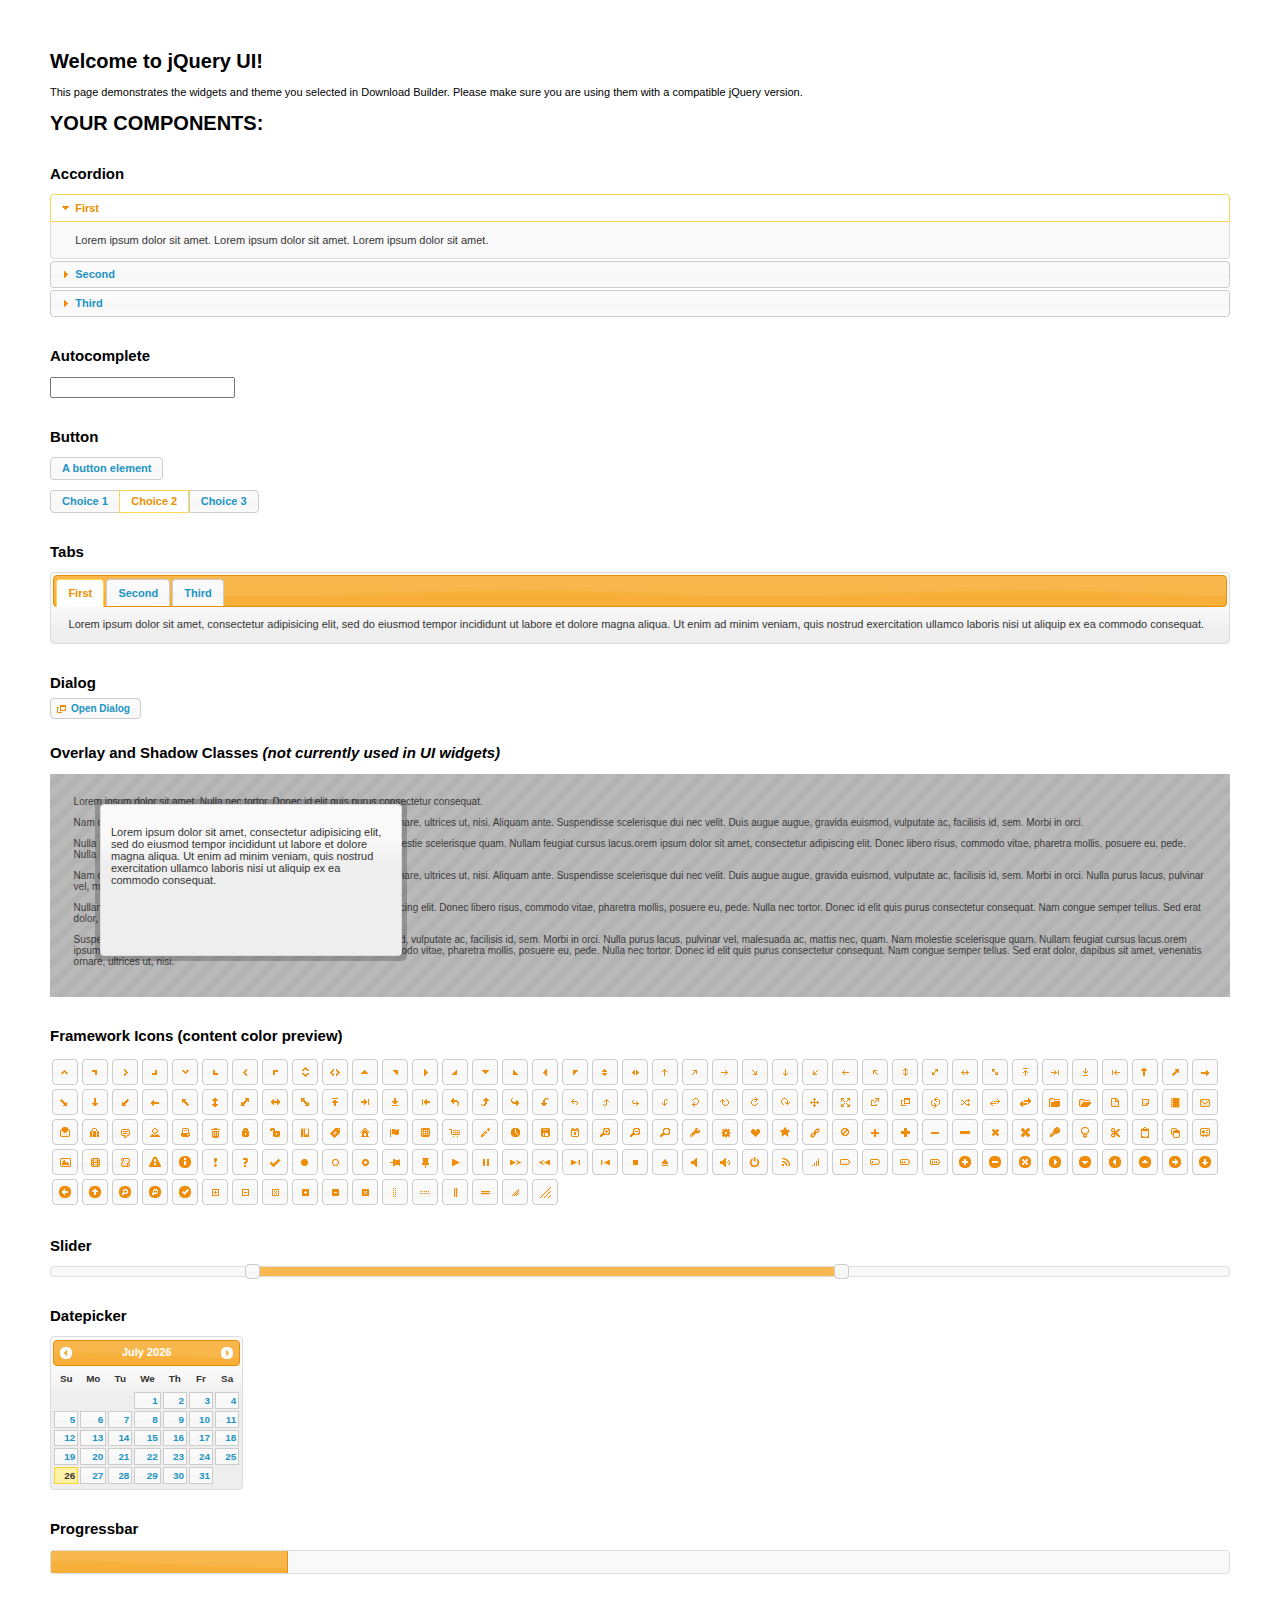
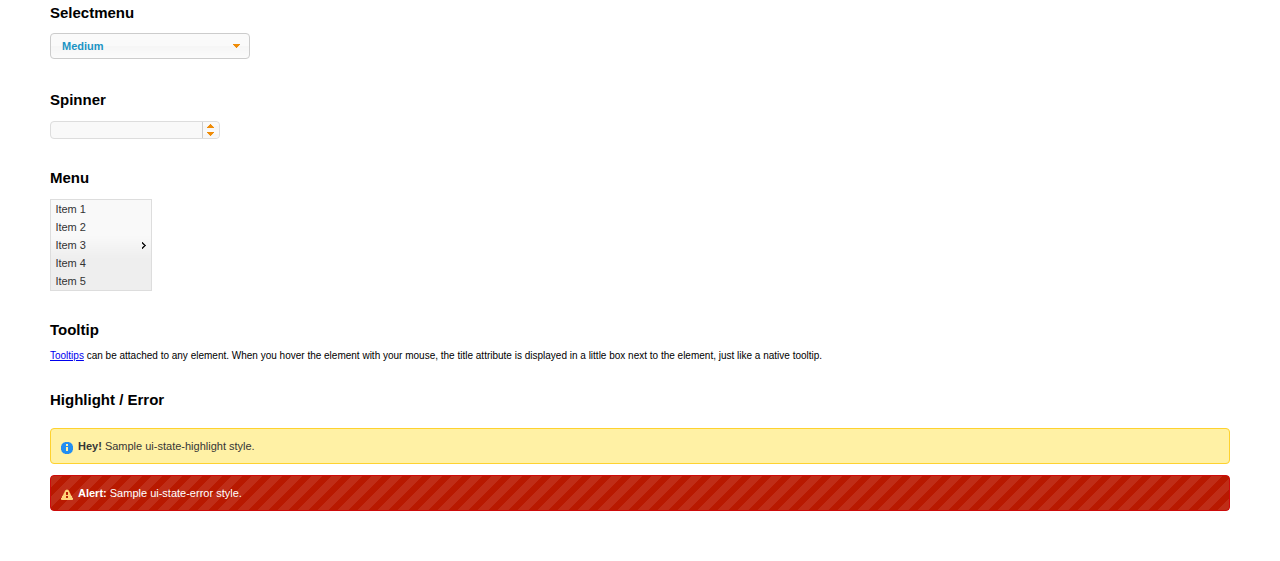
<file: experiment/exp1/shared/full-projects/jquery-ui/index.html>
<!doctype html>
<html lang="us">
<head>
	<meta charset="utf-8">
	<title>jQuery UI Example Page</title>
	<link href="jquery-ui.css" rel="stylesheet">
	<style>
	body{
		font: 62.5% "Trebuchet MS", sans-serif;
		margin: 50px;
	}
	.demoHeaders {
		margin-top: 2em;
	}
	#dialog-link {
		padding: .4em 1em .4em 20px;
		text-decoration: none;
		position: relative;
	}
	#dialog-link span.ui-icon {
		margin: 0 5px 0 0;
		position: absolute;
		left: .2em;
		top: 50%;
		margin-top: -8px;
	}
	#icons {
		margin: 0;
		padding: 0;
	}
	#icons li {
		margin: 2px;
		position: relative;
		padding: 4px 0;
		cursor: pointer;
		float: left;
		list-style: none;
	}
	#icons span.ui-icon {
		float: left;
		margin: 0 4px;
	}
	.fakewindowcontain .ui-widget-overlay {
		position: absolute;
	}
	select {
		width: 200px;
	}
	</style>
</head>
<body>

<h1>Welcome to jQuery UI!</h1>

<div class="ui-widget">
	<p>This page demonstrates the widgets and theme you selected in Download Builder. Please make sure you are using them with a compatible jQuery version.</p>
</div>

<h1>YOUR COMPONENTS:</h1>


<!-- Accordion -->
<h2 class="demoHeaders">Accordion</h2>
<div id="accordion">
	<h3>First</h3>
	<div>Lorem ipsum dolor sit amet. Lorem ipsum dolor sit amet. Lorem ipsum dolor sit amet.</div>
	<h3>Second</h3>
	<div>Phasellus mattis tincidunt nibh.</div>
	<h3>Third</h3>
	<div>Nam dui erat, auctor a, dignissim quis.</div>
</div>



<!-- Autocomplete -->
<h2 class="demoHeaders">Autocomplete</h2>
<div>
	<input id="autocomplete" title="type &quot;a&quot;">
</div>



<!-- Button -->
<h2 class="demoHeaders">Button</h2>
<button id="button">A button element</button>
<form style="margin-top: 1em;">
	<div id="radioset">
		<input type="radio" id="radio1" name="radio"><label for="radio1">Choice 1</label>
		<input type="radio" id="radio2" name="radio" checked="checked"><label for="radio2">Choice 2</label>
		<input type="radio" id="radio3" name="radio"><label for="radio3">Choice 3</label>
	</div>
</form>



<!-- Tabs -->
<h2 class="demoHeaders">Tabs</h2>
<div id="tabs">
	<ul>
		<li><a href="#tabs-1">First</a></li>
		<li><a href="#tabs-2">Second</a></li>
		<li><a href="#tabs-3">Third</a></li>
	</ul>
	<div id="tabs-1">Lorem ipsum dolor sit amet, consectetur adipisicing elit, sed do eiusmod tempor incididunt ut labore et dolore magna aliqua. Ut enim ad minim veniam, quis nostrud exercitation ullamco laboris nisi ut aliquip ex ea commodo consequat.</div>
	<div id="tabs-2">Phasellus mattis tincidunt nibh. Cras orci urna, blandit id, pretium vel, aliquet ornare, felis. Maecenas scelerisque sem non nisl. Fusce sed lorem in enim dictum bibendum.</div>
	<div id="tabs-3">Nam dui erat, auctor a, dignissim quis, sollicitudin eu, felis. Pellentesque nisi urna, interdum eget, sagittis et, consequat vestibulum, lacus. Mauris porttitor ullamcorper augue.</div>
</div>



<!-- Dialog NOTE: Dialog is not generated by UI in this demo so it can be visually styled in themeroller-->
<h2 class="demoHeaders">Dialog</h2>
<p><a href="#" id="dialog-link" class="ui-state-default ui-corner-all"><span class="ui-icon ui-icon-newwin"></span>Open Dialog</a></p>

<h2 class="demoHeaders">Overlay and Shadow Classes <em>(not currently used in UI widgets)</em></h2>
<div style="position: relative; width: 96%; height: 200px; padding:1% 2%; overflow:hidden;" class="fakewindowcontain">
	<p>Lorem ipsum dolor sit amet,  Nulla nec tortor. Donec id elit quis purus consectetur consequat. </p><p>Nam congue semper tellus. Sed erat dolor, dapibus sit amet, venenatis ornare, ultrices ut, nisi. Aliquam ante. Suspendisse scelerisque dui nec velit. Duis augue augue, gravida euismod, vulputate ac, facilisis id, sem. Morbi in orci. </p><p>Nulla purus lacus, pulvinar vel, malesuada ac, mattis nec, quam. Nam molestie scelerisque quam. Nullam feugiat cursus lacus.orem ipsum dolor sit amet, consectetur adipiscing elit. Donec libero risus, commodo vitae, pharetra mollis, posuere eu, pede. Nulla nec tortor. Donec id elit quis purus consectetur consequat. </p><p>Nam congue semper tellus. Sed erat dolor, dapibus sit amet, venenatis ornare, ultrices ut, nisi. Aliquam ante. Suspendisse scelerisque dui nec velit. Duis augue augue, gravida euismod, vulputate ac, facilisis id, sem. Morbi in orci. Nulla purus lacus, pulvinar vel, malesuada ac, mattis nec, quam. Nam molestie scelerisque quam. </p><p>Nullam feugiat cursus lacus.orem ipsum dolor sit amet, consectetur adipiscing elit. Donec libero risus, commodo vitae, pharetra mollis, posuere eu, pede. Nulla nec tortor. Donec id elit quis purus consectetur consequat. Nam congue semper tellus. Sed erat dolor, dapibus sit amet, venenatis ornare, ultrices ut, nisi. Aliquam ante. </p><p>Suspendisse scelerisque dui nec velit. Duis augue augue, gravida euismod, vulputate ac, facilisis id, sem. Morbi in orci. Nulla purus lacus, pulvinar vel, malesuada ac, mattis nec, quam. Nam molestie scelerisque quam. Nullam feugiat cursus lacus.orem ipsum dolor sit amet, consectetur adipiscing elit. Donec libero risus, commodo vitae, pharetra mollis, posuere eu, pede. Nulla nec tortor. Donec id elit quis purus consectetur consequat. Nam congue semper tellus. Sed erat dolor, dapibus sit amet, venenatis ornare, ultrices ut, nisi. </p>

	<!-- ui-dialog -->
	<div class="ui-overlay"><div class="ui-widget-overlay"></div><div class="ui-widget-shadow ui-corner-all" style="width: 302px; height: 152px; position: absolute; left: 50px; top: 30px;"></div></div>
	<div style="position: absolute; width: 280px; height: 130px;left: 50px; top: 30px; padding: 10px;" class="ui-widget ui-widget-content ui-corner-all">
		<div class="ui-dialog-content ui-widget-content" style="background: none; border: 0;">
			<p>Lorem ipsum dolor sit amet, consectetur adipisicing elit, sed do eiusmod tempor incididunt ut labore et dolore magna aliqua. Ut enim ad minim veniam, quis nostrud exercitation ullamco laboris nisi ut aliquip ex ea commodo consequat.</p>
		</div>
	</div>

</div>

<!-- ui-dialog -->
<div id="dialog" title="Dialog Title">
	<p>Lorem ipsum dolor sit amet, consectetur adipisicing elit, sed do eiusmod tempor incididunt ut labore et dolore magna aliqua. Ut enim ad minim veniam, quis nostrud exercitation ullamco laboris nisi ut aliquip ex ea commodo consequat.</p>
</div>



<h2 class="demoHeaders">Framework Icons (content color preview)</h2>
<ul id="icons" class="ui-widget ui-helper-clearfix">
	<li class="ui-state-default ui-corner-all" title=".ui-icon-carat-1-n"><span class="ui-icon ui-icon-carat-1-n"></span></li>
	<li class="ui-state-default ui-corner-all" title=".ui-icon-carat-1-ne"><span class="ui-icon ui-icon-carat-1-ne"></span></li>
	<li class="ui-state-default ui-corner-all" title=".ui-icon-carat-1-e"><span class="ui-icon ui-icon-carat-1-e"></span></li>
	<li class="ui-state-default ui-corner-all" title=".ui-icon-carat-1-se"><span class="ui-icon ui-icon-carat-1-se"></span></li>
	<li class="ui-state-default ui-corner-all" title=".ui-icon-carat-1-s"><span class="ui-icon ui-icon-carat-1-s"></span></li>
	<li class="ui-state-default ui-corner-all" title=".ui-icon-carat-1-sw"><span class="ui-icon ui-icon-carat-1-sw"></span></li>
	<li class="ui-state-default ui-corner-all" title=".ui-icon-carat-1-w"><span class="ui-icon ui-icon-carat-1-w"></span></li>
	<li class="ui-state-default ui-corner-all" title=".ui-icon-carat-1-nw"><span class="ui-icon ui-icon-carat-1-nw"></span></li>
	<li class="ui-state-default ui-corner-all" title=".ui-icon-carat-2-n-s"><span class="ui-icon ui-icon-carat-2-n-s"></span></li>
	<li class="ui-state-default ui-corner-all" title=".ui-icon-carat-2-e-w"><span class="ui-icon ui-icon-carat-2-e-w"></span></li>
	<li class="ui-state-default ui-corner-all" title=".ui-icon-triangle-1-n"><span class="ui-icon ui-icon-triangle-1-n"></span></li>
	<li class="ui-state-default ui-corner-all" title=".ui-icon-triangle-1-ne"><span class="ui-icon ui-icon-triangle-1-ne"></span></li>
	<li class="ui-state-default ui-corner-all" title=".ui-icon-triangle-1-e"><span class="ui-icon ui-icon-triangle-1-e"></span></li>
	<li class="ui-state-default ui-corner-all" title=".ui-icon-triangle-1-se"><span class="ui-icon ui-icon-triangle-1-se"></span></li>
	<li class="ui-state-default ui-corner-all" title=".ui-icon-triangle-1-s"><span class="ui-icon ui-icon-triangle-1-s"></span></li>
	<li class="ui-state-default ui-corner-all" title=".ui-icon-triangle-1-sw"><span class="ui-icon ui-icon-triangle-1-sw"></span></li>
	<li class="ui-state-default ui-corner-all" title=".ui-icon-triangle-1-w"><span class="ui-icon ui-icon-triangle-1-w"></span></li>
	<li class="ui-state-default ui-corner-all" title=".ui-icon-triangle-1-nw"><span class="ui-icon ui-icon-triangle-1-nw"></span></li>
	<li class="ui-state-default ui-corner-all" title=".ui-icon-triangle-2-n-s"><span class="ui-icon ui-icon-triangle-2-n-s"></span></li>
	<li class="ui-state-default ui-corner-all" title=".ui-icon-triangle-2-e-w"><span class="ui-icon ui-icon-triangle-2-e-w"></span></li>
	<li class="ui-state-default ui-corner-all" title=".ui-icon-arrow-1-n"><span class="ui-icon ui-icon-arrow-1-n"></span></li>
	<li class="ui-state-default ui-corner-all" title=".ui-icon-arrow-1-ne"><span class="ui-icon ui-icon-arrow-1-ne"></span></li>
	<li class="ui-state-default ui-corner-all" title=".ui-icon-arrow-1-e"><span class="ui-icon ui-icon-arrow-1-e"></span></li>
	<li class="ui-state-default ui-corner-all" title=".ui-icon-arrow-1-se"><span class="ui-icon ui-icon-arrow-1-se"></span></li>
	<li class="ui-state-default ui-corner-all" title=".ui-icon-arrow-1-s"><span class="ui-icon ui-icon-arrow-1-s"></span></li>
	<li class="ui-state-default ui-corner-all" title=".ui-icon-arrow-1-sw"><span class="ui-icon ui-icon-arrow-1-sw"></span></li>
	<li class="ui-state-default ui-corner-all" title=".ui-icon-arrow-1-w"><span class="ui-icon ui-icon-arrow-1-w"></span></li>
	<li class="ui-state-default ui-corner-all" title=".ui-icon-arrow-1-nw"><span class="ui-icon ui-icon-arrow-1-nw"></span></li>
	<li class="ui-state-default ui-corner-all" title=".ui-icon-arrow-2-n-s"><span class="ui-icon ui-icon-arrow-2-n-s"></span></li>
	<li class="ui-state-default ui-corner-all" title=".ui-icon-arrow-2-ne-sw"><span class="ui-icon ui-icon-arrow-2-ne-sw"></span></li>
	<li class="ui-state-default ui-corner-all" title=".ui-icon-arrow-2-e-w"><span class="ui-icon ui-icon-arrow-2-e-w"></span></li>
	<li class="ui-state-default ui-corner-all" title=".ui-icon-arrow-2-se-nw"><span class="ui-icon ui-icon-arrow-2-se-nw"></span></li>
	<li class="ui-state-default ui-corner-all" title=".ui-icon-arrowstop-1-n"><span class="ui-icon ui-icon-arrowstop-1-n"></span></li>
	<li class="ui-state-default ui-corner-all" title=".ui-icon-arrowstop-1-e"><span class="ui-icon ui-icon-arrowstop-1-e"></span></li>
	<li class="ui-state-default ui-corner-all" title=".ui-icon-arrowstop-1-s"><span class="ui-icon ui-icon-arrowstop-1-s"></span></li>
	<li class="ui-state-default ui-corner-all" title=".ui-icon-arrowstop-1-w"><span class="ui-icon ui-icon-arrowstop-1-w"></span></li>
	<li class="ui-state-default ui-corner-all" title=".ui-icon-arrowthick-1-n"><span class="ui-icon ui-icon-arrowthick-1-n"></span></li>
	<li class="ui-state-default ui-corner-all" title=".ui-icon-arrowthick-1-ne"><span class="ui-icon ui-icon-arrowthick-1-ne"></span></li>
	<li class="ui-state-default ui-corner-all" title=".ui-icon-arrowthick-1-e"><span class="ui-icon ui-icon-arrowthick-1-e"></span></li>
	<li class="ui-state-default ui-corner-all" title=".ui-icon-arrowthick-1-se"><span class="ui-icon ui-icon-arrowthick-1-se"></span></li>
	<li class="ui-state-default ui-corner-all" title=".ui-icon-arrowthick-1-s"><span class="ui-icon ui-icon-arrowthick-1-s"></span></li>
	<li class="ui-state-default ui-corner-all" title=".ui-icon-arrowthick-1-sw"><span class="ui-icon ui-icon-arrowthick-1-sw"></span></li>
	<li class="ui-state-default ui-corner-all" title=".ui-icon-arrowthick-1-w"><span class="ui-icon ui-icon-arrowthick-1-w"></span></li>
	<li class="ui-state-default ui-corner-all" title=".ui-icon-arrowthick-1-nw"><span class="ui-icon ui-icon-arrowthick-1-nw"></span></li>
	<li class="ui-state-default ui-corner-all" title=".ui-icon-arrowthick-2-n-s"><span class="ui-icon ui-icon-arrowthick-2-n-s"></span></li>
	<li class="ui-state-default ui-corner-all" title=".ui-icon-arrowthick-2-ne-sw"><span class="ui-icon ui-icon-arrowthick-2-ne-sw"></span></li>
	<li class="ui-state-default ui-corner-all" title=".ui-icon-arrowthick-2-e-w"><span class="ui-icon ui-icon-arrowthick-2-e-w"></span></li>
	<li class="ui-state-default ui-corner-all" title=".ui-icon-arrowthick-2-se-nw"><span class="ui-icon ui-icon-arrowthick-2-se-nw"></span></li>
	<li class="ui-state-default ui-corner-all" title=".ui-icon-arrowthickstop-1-n"><span class="ui-icon ui-icon-arrowthickstop-1-n"></span></li>
	<li class="ui-state-default ui-corner-all" title=".ui-icon-arrowthickstop-1-e"><span class="ui-icon ui-icon-arrowthickstop-1-e"></span></li>
	<li class="ui-state-default ui-corner-all" title=".ui-icon-arrowthickstop-1-s"><span class="ui-icon ui-icon-arrowthickstop-1-s"></span></li>
	<li class="ui-state-default ui-corner-all" title=".ui-icon-arrowthickstop-1-w"><span class="ui-icon ui-icon-arrowthickstop-1-w"></span></li>
	<li class="ui-state-default ui-corner-all" title=".ui-icon-arrowreturnthick-1-w"><span class="ui-icon ui-icon-arrowreturnthick-1-w"></span></li>
	<li class="ui-state-default ui-corner-all" title=".ui-icon-arrowreturnthick-1-n"><span class="ui-icon ui-icon-arrowreturnthick-1-n"></span></li>
	<li class="ui-state-default ui-corner-all" title=".ui-icon-arrowreturnthick-1-e"><span class="ui-icon ui-icon-arrowreturnthick-1-e"></span></li>
	<li class="ui-state-default ui-corner-all" title=".ui-icon-arrowreturnthick-1-s"><span class="ui-icon ui-icon-arrowreturnthick-1-s"></span></li>
	<li class="ui-state-default ui-corner-all" title=".ui-icon-arrowreturn-1-w"><span class="ui-icon ui-icon-arrowreturn-1-w"></span></li>
	<li class="ui-state-default ui-corner-all" title=".ui-icon-arrowreturn-1-n"><span class="ui-icon ui-icon-arrowreturn-1-n"></span></li>
	<li class="ui-state-default ui-corner-all" title=".ui-icon-arrowreturn-1-e"><span class="ui-icon ui-icon-arrowreturn-1-e"></span></li>
	<li class="ui-state-default ui-corner-all" title=".ui-icon-arrowreturn-1-s"><span class="ui-icon ui-icon-arrowreturn-1-s"></span></li>
	<li class="ui-state-default ui-corner-all" title=".ui-icon-arrowrefresh-1-w"><span class="ui-icon ui-icon-arrowrefresh-1-w"></span></li>
	<li class="ui-state-default ui-corner-all" title=".ui-icon-arrowrefresh-1-n"><span class="ui-icon ui-icon-arrowrefresh-1-n"></span></li>
	<li class="ui-state-default ui-corner-all" title=".ui-icon-arrowrefresh-1-e"><span class="ui-icon ui-icon-arrowrefresh-1-e"></span></li>
	<li class="ui-state-default ui-corner-all" title=".ui-icon-arrowrefresh-1-s"><span class="ui-icon ui-icon-arrowrefresh-1-s"></span></li>
	<li class="ui-state-default ui-corner-all" title=".ui-icon-arrow-4"><span class="ui-icon ui-icon-arrow-4"></span></li>
	<li class="ui-state-default ui-corner-all" title=".ui-icon-arrow-4-diag"><span class="ui-icon ui-icon-arrow-4-diag"></span></li>
	<li class="ui-state-default ui-corner-all" title=".ui-icon-extlink"><span class="ui-icon ui-icon-extlink"></span></li>
	<li class="ui-state-default ui-corner-all" title=".ui-icon-newwin"><span class="ui-icon ui-icon-newwin"></span></li>
	<li class="ui-state-default ui-corner-all" title=".ui-icon-refresh"><span class="ui-icon ui-icon-refresh"></span></li>
	<li class="ui-state-default ui-corner-all" title=".ui-icon-shuffle"><span class="ui-icon ui-icon-shuffle"></span></li>
	<li class="ui-state-default ui-corner-all" title=".ui-icon-transfer-e-w"><span class="ui-icon ui-icon-transfer-e-w"></span></li>
	<li class="ui-state-default ui-corner-all" title=".ui-icon-transferthick-e-w"><span class="ui-icon ui-icon-transferthick-e-w"></span></li>
	<li class="ui-state-default ui-corner-all" title=".ui-icon-folder-collapsed"><span class="ui-icon ui-icon-folder-collapsed"></span></li>
	<li class="ui-state-default ui-corner-all" title=".ui-icon-folder-open"><span class="ui-icon ui-icon-folder-open"></span></li>
	<li class="ui-state-default ui-corner-all" title=".ui-icon-document"><span class="ui-icon ui-icon-document"></span></li>
	<li class="ui-state-default ui-corner-all" title=".ui-icon-document-b"><span class="ui-icon ui-icon-document-b"></span></li>
	<li class="ui-state-default ui-corner-all" title=".ui-icon-note"><span class="ui-icon ui-icon-note"></span></li>
	<li class="ui-state-default ui-corner-all" title=".ui-icon-mail-closed"><span class="ui-icon ui-icon-mail-closed"></span></li>
	<li class="ui-state-default ui-corner-all" title=".ui-icon-mail-open"><span class="ui-icon ui-icon-mail-open"></span></li>
	<li class="ui-state-default ui-corner-all" title=".ui-icon-suitcase"><span class="ui-icon ui-icon-suitcase"></span></li>
	<li class="ui-state-default ui-corner-all" title=".ui-icon-comment"><span class="ui-icon ui-icon-comment"></span></li>
	<li class="ui-state-default ui-corner-all" title=".ui-icon-person"><span class="ui-icon ui-icon-person"></span></li>
	<li class="ui-state-default ui-corner-all" title=".ui-icon-print"><span class="ui-icon ui-icon-print"></span></li>
	<li class="ui-state-default ui-corner-all" title=".ui-icon-trash"><span class="ui-icon ui-icon-trash"></span></li>
	<li class="ui-state-default ui-corner-all" title=".ui-icon-locked"><span class="ui-icon ui-icon-locked"></span></li>
	<li class="ui-state-default ui-corner-all" title=".ui-icon-unlocked"><span class="ui-icon ui-icon-unlocked"></span></li>
	<li class="ui-state-default ui-corner-all" title=".ui-icon-bookmark"><span class="ui-icon ui-icon-bookmark"></span></li>
	<li class="ui-state-default ui-corner-all" title=".ui-icon-tag"><span class="ui-icon ui-icon-tag"></span></li>
	<li class="ui-state-default ui-corner-all" title=".ui-icon-home"><span class="ui-icon ui-icon-home"></span></li>
	<li class="ui-state-default ui-corner-all" title=".ui-icon-flag"><span class="ui-icon ui-icon-flag"></span></li>
	<li class="ui-state-default ui-corner-all" title=".ui-icon-calculator"><span class="ui-icon ui-icon-calculator"></span></li>
	<li class="ui-state-default ui-corner-all" title=".ui-icon-cart"><span class="ui-icon ui-icon-cart"></span></li>
	<li class="ui-state-default ui-corner-all" title=".ui-icon-pencil"><span class="ui-icon ui-icon-pencil"></span></li>
	<li class="ui-state-default ui-corner-all" title=".ui-icon-clock"><span class="ui-icon ui-icon-clock"></span></li>
	<li class="ui-state-default ui-corner-all" title=".ui-icon-disk"><span class="ui-icon ui-icon-disk"></span></li>
	<li class="ui-state-default ui-corner-all" title=".ui-icon-calendar"><span class="ui-icon ui-icon-calendar"></span></li>
	<li class="ui-state-default ui-corner-all" title=".ui-icon-zoomin"><span class="ui-icon ui-icon-zoomin"></span></li>
	<li class="ui-state-default ui-corner-all" title=".ui-icon-zoomout"><span class="ui-icon ui-icon-zoomout"></span></li>
	<li class="ui-state-default ui-corner-all" title=".ui-icon-search"><span class="ui-icon ui-icon-search"></span></li>
	<li class="ui-state-default ui-corner-all" title=".ui-icon-wrench"><span class="ui-icon ui-icon-wrench"></span></li>
	<li class="ui-state-default ui-corner-all" title=".ui-icon-gear"><span class="ui-icon ui-icon-gear"></span></li>
	<li class="ui-state-default ui-corner-all" title=".ui-icon-heart"><span class="ui-icon ui-icon-heart"></span></li>
	<li class="ui-state-default ui-corner-all" title=".ui-icon-star"><span class="ui-icon ui-icon-star"></span></li>
	<li class="ui-state-default ui-corner-all" title=".ui-icon-link"><span class="ui-icon ui-icon-link"></span></li>
	<li class="ui-state-default ui-corner-all" title=".ui-icon-cancel"><span class="ui-icon ui-icon-cancel"></span></li>
	<li class="ui-state-default ui-corner-all" title=".ui-icon-plus"><span class="ui-icon ui-icon-plus"></span></li>
	<li class="ui-state-default ui-corner-all" title=".ui-icon-plusthick"><span class="ui-icon ui-icon-plusthick"></span></li>
	<li class="ui-state-default ui-corner-all" title=".ui-icon-minus"><span class="ui-icon ui-icon-minus"></span></li>
	<li class="ui-state-default ui-corner-all" title=".ui-icon-minusthick"><span class="ui-icon ui-icon-minusthick"></span></li>
	<li class="ui-state-default ui-corner-all" title=".ui-icon-close"><span class="ui-icon ui-icon-close"></span></li>
	<li class="ui-state-default ui-corner-all" title=".ui-icon-closethick"><span class="ui-icon ui-icon-closethick"></span></li>
	<li class="ui-state-default ui-corner-all" title=".ui-icon-key"><span class="ui-icon ui-icon-key"></span></li>
	<li class="ui-state-default ui-corner-all" title=".ui-icon-lightbulb"><span class="ui-icon ui-icon-lightbulb"></span></li>
	<li class="ui-state-default ui-corner-all" title=".ui-icon-scissors"><span class="ui-icon ui-icon-scissors"></span></li>
	<li class="ui-state-default ui-corner-all" title=".ui-icon-clipboard"><span class="ui-icon ui-icon-clipboard"></span></li>
	<li class="ui-state-default ui-corner-all" title=".ui-icon-copy"><span class="ui-icon ui-icon-copy"></span></li>
	<li class="ui-state-default ui-corner-all" title=".ui-icon-contact"><span class="ui-icon ui-icon-contact"></span></li>
	<li class="ui-state-default ui-corner-all" title=".ui-icon-image"><span class="ui-icon ui-icon-image"></span></li>
	<li class="ui-state-default ui-corner-all" title=".ui-icon-video"><span class="ui-icon ui-icon-video"></span></li>
	<li class="ui-state-default ui-corner-all" title=".ui-icon-script"><span class="ui-icon ui-icon-script"></span></li>
	<li class="ui-state-default ui-corner-all" title=".ui-icon-alert"><span class="ui-icon ui-icon-alert"></span></li>
	<li class="ui-state-default ui-corner-all" title=".ui-icon-info"><span class="ui-icon ui-icon-info"></span></li>
	<li class="ui-state-default ui-corner-all" title=".ui-icon-notice"><span class="ui-icon ui-icon-notice"></span></li>
	<li class="ui-state-default ui-corner-all" title=".ui-icon-help"><span class="ui-icon ui-icon-help"></span></li>
	<li class="ui-state-default ui-corner-all" title=".ui-icon-check"><span class="ui-icon ui-icon-check"></span></li>
	<li class="ui-state-default ui-corner-all" title=".ui-icon-bullet"><span class="ui-icon ui-icon-bullet"></span></li>
	<li class="ui-state-default ui-corner-all" title=".ui-icon-radio-off"><span class="ui-icon ui-icon-radio-off"></span></li>
	<li class="ui-state-default ui-corner-all" title=".ui-icon-radio-on"><span class="ui-icon ui-icon-radio-on"></span></li>
	<li class="ui-state-default ui-corner-all" title=".ui-icon-pin-w"><span class="ui-icon ui-icon-pin-w"></span></li>
	<li class="ui-state-default ui-corner-all" title=".ui-icon-pin-s"><span class="ui-icon ui-icon-pin-s"></span></li>
	<li class="ui-state-default ui-corner-all" title=".ui-icon-play"><span class="ui-icon ui-icon-play"></span></li>
	<li class="ui-state-default ui-corner-all" title=".ui-icon-pause"><span class="ui-icon ui-icon-pause"></span></li>
	<li class="ui-state-default ui-corner-all" title=".ui-icon-seek-next"><span class="ui-icon ui-icon-seek-next"></span></li>
	<li class="ui-state-default ui-corner-all" title=".ui-icon-seek-prev"><span class="ui-icon ui-icon-seek-prev"></span></li>
	<li class="ui-state-default ui-corner-all" title=".ui-icon-seek-end"><span class="ui-icon ui-icon-seek-end"></span></li>
	<li class="ui-state-default ui-corner-all" title=".ui-icon-seek-first"><span class="ui-icon ui-icon-seek-first"></span></li>
	<li class="ui-state-default ui-corner-all" title=".ui-icon-stop"><span class="ui-icon ui-icon-stop"></span></li>
	<li class="ui-state-default ui-corner-all" title=".ui-icon-eject"><span class="ui-icon ui-icon-eject"></span></li>
	<li class="ui-state-default ui-corner-all" title=".ui-icon-volume-off"><span class="ui-icon ui-icon-volume-off"></span></li>
	<li class="ui-state-default ui-corner-all" title=".ui-icon-volume-on"><span class="ui-icon ui-icon-volume-on"></span></li>
	<li class="ui-state-default ui-corner-all" title=".ui-icon-power"><span class="ui-icon ui-icon-power"></span></li>
	<li class="ui-state-default ui-corner-all" title=".ui-icon-signal-diag"><span class="ui-icon ui-icon-signal-diag"></span></li>
	<li class="ui-state-default ui-corner-all" title=".ui-icon-signal"><span class="ui-icon ui-icon-signal"></span></li>
	<li class="ui-state-default ui-corner-all" title=".ui-icon-battery-0"><span class="ui-icon ui-icon-battery-0"></span></li>
	<li class="ui-state-default ui-corner-all" title=".ui-icon-battery-1"><span class="ui-icon ui-icon-battery-1"></span></li>
	<li class="ui-state-default ui-corner-all" title=".ui-icon-battery-2"><span class="ui-icon ui-icon-battery-2"></span></li>
	<li class="ui-state-default ui-corner-all" title=".ui-icon-battery-3"><span class="ui-icon ui-icon-battery-3"></span></li>
	<li class="ui-state-default ui-corner-all" title=".ui-icon-circle-plus"><span class="ui-icon ui-icon-circle-plus"></span></li>
	<li class="ui-state-default ui-corner-all" title=".ui-icon-circle-minus"><span class="ui-icon ui-icon-circle-minus"></span></li>
	<li class="ui-state-default ui-corner-all" title=".ui-icon-circle-close"><span class="ui-icon ui-icon-circle-close"></span></li>
	<li class="ui-state-default ui-corner-all" title=".ui-icon-circle-triangle-e"><span class="ui-icon ui-icon-circle-triangle-e"></span></li>
	<li class="ui-state-default ui-corner-all" title=".ui-icon-circle-triangle-s"><span class="ui-icon ui-icon-circle-triangle-s"></span></li>
	<li class="ui-state-default ui-corner-all" title=".ui-icon-circle-triangle-w"><span class="ui-icon ui-icon-circle-triangle-w"></span></li>
	<li class="ui-state-default ui-corner-all" title=".ui-icon-circle-triangle-n"><span class="ui-icon ui-icon-circle-triangle-n"></span></li>
	<li class="ui-state-default ui-corner-all" title=".ui-icon-circle-arrow-e"><span class="ui-icon ui-icon-circle-arrow-e"></span></li>
	<li class="ui-state-default ui-corner-all" title=".ui-icon-circle-arrow-s"><span class="ui-icon ui-icon-circle-arrow-s"></span></li>
	<li class="ui-state-default ui-corner-all" title=".ui-icon-circle-arrow-w"><span class="ui-icon ui-icon-circle-arrow-w"></span></li>
	<li class="ui-state-default ui-corner-all" title=".ui-icon-circle-arrow-n"><span class="ui-icon ui-icon-circle-arrow-n"></span></li>
	<li class="ui-state-default ui-corner-all" title=".ui-icon-circle-zoomin"><span class="ui-icon ui-icon-circle-zoomin"></span></li>
	<li class="ui-state-default ui-corner-all" title=".ui-icon-circle-zoomout"><span class="ui-icon ui-icon-circle-zoomout"></span></li>
	<li class="ui-state-default ui-corner-all" title=".ui-icon-circle-check"><span class="ui-icon ui-icon-circle-check"></span></li>
	<li class="ui-state-default ui-corner-all" title=".ui-icon-circlesmall-plus"><span class="ui-icon ui-icon-circlesmall-plus"></span></li>
	<li class="ui-state-default ui-corner-all" title=".ui-icon-circlesmall-minus"><span class="ui-icon ui-icon-circlesmall-minus"></span></li>
	<li class="ui-state-default ui-corner-all" title=".ui-icon-circlesmall-close"><span class="ui-icon ui-icon-circlesmall-close"></span></li>
	<li class="ui-state-default ui-corner-all" title=".ui-icon-squaresmall-plus"><span class="ui-icon ui-icon-squaresmall-plus"></span></li>
	<li class="ui-state-default ui-corner-all" title=".ui-icon-squaresmall-minus"><span class="ui-icon ui-icon-squaresmall-minus"></span></li>
	<li class="ui-state-default ui-corner-all" title=".ui-icon-squaresmall-close"><span class="ui-icon ui-icon-squaresmall-close"></span></li>
	<li class="ui-state-default ui-corner-all" title=".ui-icon-grip-dotted-vertical"><span class="ui-icon ui-icon-grip-dotted-vertical"></span></li>
	<li class="ui-state-default ui-corner-all" title=".ui-icon-grip-dotted-horizontal"><span class="ui-icon ui-icon-grip-dotted-horizontal"></span></li>
	<li class="ui-state-default ui-corner-all" title=".ui-icon-grip-solid-vertical"><span class="ui-icon ui-icon-grip-solid-vertical"></span></li>
	<li class="ui-state-default ui-corner-all" title=".ui-icon-grip-solid-horizontal"><span class="ui-icon ui-icon-grip-solid-horizontal"></span></li>
	<li class="ui-state-default ui-corner-all" title=".ui-icon-gripsmall-diagonal-se"><span class="ui-icon ui-icon-gripsmall-diagonal-se"></span></li>
	<li class="ui-state-default ui-corner-all" title=".ui-icon-grip-diagonal-se"><span class="ui-icon ui-icon-grip-diagonal-se"></span></li>
</ul>


<!-- Slider -->
<h2 class="demoHeaders">Slider</h2>
<div id="slider"></div>



<!-- Datepicker -->
<h2 class="demoHeaders">Datepicker</h2>
<div id="datepicker"></div>



<!-- Progressbar -->
<h2 class="demoHeaders">Progressbar</h2>
<div id="progressbar"></div>



<!-- Progressbar -->
<h2 class="demoHeaders">Selectmenu</h2>
<select id="selectmenu">
	<option>Slower</option>
	<option>Slow</option>
	<option selected="selected">Medium</option>
	<option>Fast</option>
	<option>Faster</option>
</select>



<!-- Spinner -->
<h2 class="demoHeaders">Spinner</h2>
<input id="spinner">



<!-- Menu -->
<h2 class="demoHeaders">Menu</h2>
<ul style="width:100px;" id="menu">
	<li>Item 1</li>
	<li>Item 2</li>
	<li>Item 3
		<ul>
			<li>Item 3-1</li>
			<li>Item 3-2</li>
			<li>Item 3-3</li>
			<li>Item 3-4</li>
			<li>Item 3-5</li>
		</ul>
	</li>
	<li>Item 4</li>
	<li>Item 5</li>
</ul>



<!-- Tooltip -->
<h2 class="demoHeaders">Tooltip</h2>
<p id="tooltip">
	<a href="#" title="That&apos;s what this widget is">Tooltips</a> can be attached to any element. When you hover
the element with your mouse, the title attribute is displayed in a little box next to the element, just like a native tooltip.
</p>


<!-- Highlight / Error -->
<h2 class="demoHeaders">Highlight / Error</h2>
<div class="ui-widget">
	<div class="ui-state-highlight ui-corner-all" style="margin-top: 20px; padding: 0 .7em;">
		<p><span class="ui-icon ui-icon-info" style="float: left; margin-right: .3em;"></span>
		<strong>Hey!</strong> Sample ui-state-highlight style.</p>
	</div>
</div>
<br>
<div class="ui-widget">
	<div class="ui-state-error ui-corner-all" style="padding: 0 .7em;">
		<p><span class="ui-icon ui-icon-alert" style="float: left; margin-right: .3em;"></span>
		<strong>Alert:</strong> Sample ui-state-error style.</p>
	</div>
</div>

<script src="external/jquery/jquery.js"></script>
<script src="jquery-ui.js"></script>
<script>

$( "#accordion" ).accordion();



var availableTags = [
	"ActionScript",
	"AppleScript",
	"Asp",
	"BASIC",
	"C",
	"C++",
	"Clojure",
	"COBOL",
	"ColdFusion",
	"Erlang",
	"Fortran",
	"Groovy",
	"Haskell",
	"Java",
	"JavaScript",
	"Lisp",
	"Perl",
	"PHP",
	"Python",
	"Ruby",
	"Scala",
	"Scheme"
];
$( "#autocomplete" ).autocomplete({
	source: availableTags
});



$( "#button" ).button();
$( "#radioset" ).buttonset();



$( "#tabs" ).tabs();



$( "#dialog" ).dialog({
	autoOpen: false,
	width: 400,
	buttons: [
		{
			text: "Ok",
			click: function() {
				$( this ).dialog( "close" );
			}
		},
		{
			text: "Cancel",
			click: function() {
				$( this ).dialog( "close" );
			}
		}
	]
});

// Link to open the dialog
$( "#dialog-link" ).click(function( event ) {
	$( "#dialog" ).dialog( "open" );
	event.preventDefault();
});



$( "#datepicker" ).datepicker({
	inline: true
});



$( "#slider" ).slider({
	range: true,
	values: [ 17, 67 ]
});



$( "#progressbar" ).progressbar({
	value: 20
});



$( "#spinner" ).spinner();



$( "#menu" ).menu();



$( "#tooltip" ).tooltip();



$( "#selectmenu" ).selectmenu();


// Hover states on the static widgets
$( "#dialog-link, #icons li" ).hover(
	function() {
		$( this ).addClass( "ui-state-hover" );
	},
	function() {
		$( this ).removeClass( "ui-state-hover" );
	}
);
</script>
</body>
</html>
</file>
<file: experiment/exp1/shared/css/cocolab-style.css>
body {
	margin:0 0 0 0; /*squish slide into mturk window*/
}

table {
	/* center all tables by default */
	margin: auto;
}

/*the experiment happens in "slides"*/
.slide {
	/*pad the inside of the slide*/
	padding-top: 10px;
	padding-left: 20px;
	padding-right: 20px;

    /*center slide within the window*/
	margin: auto auto;
	margin-top: 0px;

	/*all elements in a slide will be centered by default*/
    text-align: center;

    border: 1px solid #04abe3;
    width: 800px;
    height: 600px;

    /*could explicitly set the following, but these are the defaults for me (chrome, linux)*/
    font-size: 20px;
    background-color: rgb(255,255,255);
}

/* start slide */

#cocolab {
	font-weight: bold;
}

#legal {
	font-size: 0.8em;
}

/*make the subj_info slide prettier*/

.subj_info_title {
	color:#036;
	background:transparent;
	font-size:25;
	font-weight:bold;
}

div.long_form {
	font-size: 15px;
}

fieldset {
	border: none;
	border-top: solid 1px #ccc;
}

div.long_form p {
    color:#036;
    margin: 20px 0 0 0;
}

div.long_form p.info {
    margin:0 0 40px 0;
    padding:0;
    color:black;
}

div.long_form label {
	padding: .5em .5em;
}

textarea {
	border: 2px inset;
}

/* sliders */


/*align the left and right labels for the sliders properly*/
.slider_table .left {
	display: inline;
	text-align: left;
	float: left;
}

.slider_table .right {
	display: inline;
	text-align: right;
	float: right;
}

.thin {
	height: 50px;
}

.top {
	top: 0%;
	position: relative;
}
.bottom {
	top: 100%;
	position: relative;
	transform: translateY(-200%);
}

.slider_target {
	text-align: right;
}

.ui-slider-range {
	/* you could have a "range" which makes the slider to the left of the handle a different color from the background */
	background: transparent;
}

#cocologo {
    width: 200px;
    margin: 10px;
}

.slider {
	width: 400;
	margin: 10px;
}

.vertical_slider {
	width: 10px;
	height: 300px;
	margin: 10px auto;
}

#slider_endpoint_labels {
	height: 300px;
}

.bin_label{
	text-align: center;
}

/* Progress Bar */
.progress{
  position: absolute;
  left: 50%;
  top: 3%;
}
.progress span{
  position:relative;
  top: -6px;
}

.bar-wrapper{
    height:20px;
    width:200px;
    border:1px solid #000000;
    display:inline-block;
}

.bar{
    position:relative;
    height:100%;
    width:0px;
    background-color:#000000
}
</file>
<file: experiment/exp1/css/local-style.css>
.slider {
  /* default is width 400 and margin 10 */
	width: 400;
	margin: 10px;
}
</file>
<file: experiment/exp1b/shared/css/cocolab-style.css>
body {
	margin:0 0 0 0; /*squish slide into mturk window*/
}

table {
	/* center all tables by default */
	margin: auto;
}

/*the experiment happens in "slides"*/
.slide {
	/*pad the inside of the slide*/
	padding-top: 10px;
	padding-left: 20px;
	padding-right: 20px;

    /*center slide within the window*/
	margin: auto auto;
	margin-top: 0px;

	/*all elements in a slide will be centered by default*/
    text-align: center;

    border: 1px solid #04abe3;
    width: 800px;
    height: 600px;

    /*could explicitly set the following, but these are the defaults for me (chrome, linux)*/
    font-size: 20px;
    background-color: rgb(255,255,255);
}

/* start slide */

#cocolab {
	font-weight: bold;
}

#legal {
	font-size: 0.8em;
}

/*make the subj_info slide prettier*/

.subj_info_title {
	color:#036;
	background:transparent;
	font-size:25;
	font-weight:bold;
}

div.long_form {
	font-size: 15px;
}

fieldset {
	border: none;
	border-top: solid 1px #ccc;
}

div.long_form p {
    color:#036;
    margin: 20px 0 0 0;
}

div.long_form p.info {
    margin:0 0 40px 0;
    padding:0;
    color:black;
}

div.long_form label {
	padding: .5em .5em;
}

textarea {
	border: 2px inset;
}

/* sliders */


/*align the left and right labels for the sliders properly*/
.slider_table .left {
	display: inline;
	text-align: left;
	float: left;
}

.slider_table .right {
	display: inline;
	text-align: right;
	float: right;
}

.thin {
	height: 50px;
}

.top {
	top: 0%;
	position: relative;
}
.bottom {
	top: 100%;
	position: relative;
	transform: translateY(-200%);
}

.slider_target {
	text-align: right;
}

.ui-slider-range {
	/* you could have a "range" which makes the slider to the left of the handle a different color from the background */
	background: transparent;
}

#cocologo {
    width: 200px;
    margin: 10px;
}

.slider {
	width: 400;
	margin: 10px;
}

.vertical_slider {
	width: 10px;
	height: 300px;
	margin: 10px auto;
}

#slider_endpoint_labels {
	height: 300px;
}

.bin_label{
	text-align: center;
}

/* Progress Bar */
.progress{
  position: absolute;
  left: 50%;
  top: 3%;
}
.progress span{
  position:relative;
  top: -6px;
}

.bar-wrapper{
    height:20px;
    width:200px;
    border:1px solid #000000;
    display:inline-block;
}

.bar{
    position:relative;
    height:100%;
    width:0px;
    background-color:#000000
}
</file>
<file: experiment/exp1b/css/local-style.css>
.slider {
  /* default is width 400 and margin 10 */
	width: 400;
	margin: 10px;
}
</file>
<file: experiment/exp2/shared/css/cocolab-style.css>
body {
	margin:0 0 0 0; /*squish slide into mturk window*/
}

table {
	/* center all tables by default */
	margin: auto;
}

/*the experiment happens in "slides"*/
.slide {
	/*pad the inside of the slide*/
	padding-top: 10px;
	padding-left: 20px;
	padding-right: 20px;

    /*center slide within the window*/
	margin: auto auto;
	margin-top: 0px;

	/*all elements in a slide will be centered by default*/
    text-align: center;

    border: 1px solid #04abe3;
    width: 800px;
    height: 600px;

    /*could explicitly set the following, but these are the defaults for me (chrome, linux)*/
    font-size: 20px;
    background-color: rgb(255,255,255);
}

/* start slide */

#cocolab {
	font-weight: bold;
}

#legal {
	font-size: 0.8em;
}

/*make the subj_info slide prettier*/

.subj_info_title {
	color:#036;
	background:transparent;
	font-size:25;
	font-weight:bold;
}

div.long_form {
	font-size: 15px;
}

fieldset {
	border: none;
	border-top: solid 1px #ccc;
}

div.long_form p {
    color:#036;
    margin: 20px 0 0 0;
}

div.long_form p.info {
    margin:0 0 40px 0;
    padding:0;
    color:black;
}

div.long_form label {
	padding: .5em .5em;
}

textarea {
	border: 2px inset;
}

/* sliders */


/*align the left and right labels for the sliders properly*/
.slider_table .left {
	display: inline;
	text-align: left;
	float: left;
}

.slider_table .right {
	display: inline;
	text-align: right;
	float: right;
}

.thin {
	height: 50px;
}

.top {
	top: 0%;
	position: relative;
}
.bottom {
	top: 100%;
	position: relative;
	transform: translateY(-200%);
}

.slider_target {
	text-align: right;
}

.ui-slider-range {
	/* you could have a "range" which makes the slider to the left of the handle a different color from the background */
	background: transparent;
}

#cocologo {
    width: 200px;
    margin: 10px;
}

.slider {
	width: 400;
	margin: 10px;
}

.vertical_slider {
	width: 10px;
	height: 300px;
	margin: 10px auto;
}

#slider_endpoint_labels {
	height: 300px;
}

.bin_label{
	text-align: center;
}

/* Progress Bar */
.progress{
  position: absolute;
  left: 50%;
  top: 3%;
}
.progress span{
  position:relative;
  top: -6px;
}

.bar-wrapper{
    height:20px;
    width:200px;
    border:1px solid #000000;
    display:inline-block;
}

.bar{
    position:relative;
    height:100%;
    width:0px;
    background-color:#000000
}
</file>
<file: experiment/exp2/css/local-style.css>
.slider {
  /* default is width 400 and margin 10 */
	width: 400;
	margin: 10px;
}
</file>
<file: experiment/exp_cxt/shared/css/cocolab-style.css>
body {
	margin:0 0 0 0; /*squish slide into mturk window*/
}

table {
	/* center all tables by default */
	margin: auto;
}

/*the experiment happens in "slides"*/
.slide {
	/*pad the inside of the slide*/
	padding-top: 10px;
	padding-left: 20px;
	padding-right: 20px;

    /*center slide within the window*/
	margin: auto auto;
	margin-top: 0px;

	/*all elements in a slide will be centered by default*/
    text-align: center;

    border: 1px solid #04abe3;
    width: 800px;
    height: 600px;

    /*could explicitly set the following, but these are the defaults for me (chrome, linux)*/
    font-size: 20px;
    background-color: rgb(255,255,255);
}

/* start slide */

#cocolab {
	font-weight: bold;
}

#legal {
	font-size: 0.8em;
	text-align: left;
}

/*make the subj_info slide prettier*/

.subj_info_title {
	color:#036;
	background:transparent;
	font-size:25;
	font-weight:bold;
}

div.long_form {
	font-size: 15px;
}

fieldset {
	border: none;
	border-top: solid 1px #ccc;
}

div.long_form p {
    color:#036;
    margin: 20px 0 0 0;
}

div.long_form p.info {
    margin:0 0 40px 0;
    padding:0;
    color:black;
}

div.long_form label {
	padding: .5em .5em;
}

textarea {
	border: 2px inset;
}

/* sliders */


/*align the left and right labels for the sliders properly*/
.slider_table .left {
	display: inline;
	text-align: left;
	float: left;
}

.slider_table .right {
	display: inline;
	text-align: right;
	float: right;
}

.thin {
	height: 50px;
}

.top {
	top: 0%;
	position: relative;
}
.bottom {
	top: 100%;
	position: relative;
	transform: translateY(-200%);
}

.slider_target {
	text-align: right;
}

.ui-slider-range {
	/* you could have a "range" which makes the slider to the left of the handle a different color from the background */
	background: transparent;
}

#cocologo {
    width: 200px;
    margin: 10px;
}

.slider {
	width: 400;
	margin: 10px;
}

.vertical_slider {
	width: 10px;
	height: 300px;
	margin: 10px auto;
}

#slider_endpoint_labels {
	height: 300px;
}

.bin_label{
	text-align: center;
}

/* Progress Bar */
.progress{
  position: absolute;
  left: 50%;
  top: 3%;
}
.progress span{
  position:relative;
  top: -6px;
}

.bar-wrapper{
    height:20px;
    width:200px;
    border:1px solid #000000;
    display:inline-block;
}

.bar{
    position:relative;
    height:100%;
    width:0px;
    background-color:#000000
}

.radios
{
    display:inline;
	text-align: left;
	position: absolute;
  	left: 40%;
}
</file>
<file: experiment/exp_cxt/css/local-style.css>
.slider {
  /* default is width 400 and margin 10 */
	width: 400;
	margin: 10px;
}

.radios > span
{
    white-space: nowrap;
	text-align: left;
}
</file>
<file: experiment/exp_rp/shared/css/cocolab-style.css>
body {
	margin:0 0 0 0; /*squish slide into mturk window*/
}

table {
	/* center all tables by default */
	margin: auto;
}

/*the experiment happens in "slides"*/
.slide {
	/*pad the inside of the slide*/
	padding-top: 10px;
	padding-left: 20px;
	padding-right: 20px;

    /*center slide within the window*/
	margin: auto auto;
	margin-top: 0px;

	/*all elements in a slide will be centered by default*/
    text-align: center;

    border: 1px solid #04abe3;
    width: 800px;
    height: 600px;

    /*could explicitly set the following, but these are the defaults for me (chrome, linux)*/
    font-size: 20px;
    background-color: rgb(255,255,255);
}

/* start slide */

#cocolab {
	font-weight: bold;
}

#legal {
	font-size: 0.8em;
	text-align: left;
}

/*make the subj_info slide prettier*/

.subj_info_title {
	color:#036;
	background:transparent;
	font-size:25;
	font-weight:bold;
}

div.long_form {
	font-size: 15px;
}

fieldset {
	border: none;
	border-top: solid 1px #ccc;
}

div.long_form p {
    color:#036;
    margin: 20px 0 0 0;
}

div.long_form p.info {
    margin:0 0 40px 0;
    padding:0;
    color:black;
}

div.long_form label {
	padding: .5em .5em;
}

textarea {
	border: 2px inset;
}

/* sliders */


/*align the left and right labels for the sliders properly*/
.slider_table .left {
	display: inline;
	text-align: left;
	float: left;
}

.slider_table .right {
	display: inline;
	text-align: right;
	float: right;
}

.thin {
	height: 50px;
}

.top {
	top: 0%;
	position: relative;
}
.bottom {
	top: 100%;
	position: relative;
	transform: translateY(-200%);
}

.slider_target {
	text-align: right;
}

.ui-slider-range {
	/* you could have a "range" which makes the slider to the left of the handle a different color from the background */
	background: transparent;
}

#cocologo {
    width: 200px;
    margin: 10px;
}

.slider {
	width: 400;
	margin: 10px;
}

.vertical_slider {
	width: 10px;
	height: 300px;
	margin: 10px auto;
}

#slider_endpoint_labels {
	height: 300px;
}

.bin_label{
	text-align: center;
}

/* Progress Bar */
.progress{
  position: absolute;
  left: 50%;
  top: 3%;
}
.progress span{
  position:relative;
  top: -6px;
}

.bar-wrapper{
    height:20px;
    width:200px;
    border:1px solid #000000;
    display:inline-block;
}

.bar{
    position:relative;
    height:100%;
    width:0px;
    background-color:#000000
}

.radios
{
    display:inline;
	text-align: left;
	position: absolute;
  	left: 40%;
}
</file>
<file: experiment/exp_rp/css/local-style.css>
.slider {
  /* default is width 400 and margin 10 */
	width: 400;
	margin: 10px;
}

.radios > span
{
    white-space: nowrap;
	text-align: left;
}
</file>
<file: experiment/exp1/experiment/shared/css/cocolab-style.css>
body {
	margin:0 0 0 0; /*squish slide into mturk window*/
}

table {
	/* center all tables by default */
	margin: auto;
}

/*the experiment happens in "slides"*/
.slide {
	/*pad the inside of the slide*/
	padding-top: 10px;
	padding-left: 20px;
	padding-right: 20px;

    /*center slide within the window*/
	margin: auto auto;
	margin-top: 0px;

	/*all elements in a slide will be centered by default*/
    text-align: center;

    border: 1px solid #04abe3;
    width: 800px;
    height: 600px;

    /*could explicitly set the following, but these are the defaults for me (chrome, linux)*/
    font-size: 20px;
    background-color: rgb(255,255,255);
}

/* start slide */

#cocolab {
	font-weight: bold;
}

#legal {
	font-size: 0.8em;
}

/*make the subj_info slide prettier*/

.subj_info_title {
	color:#036;
	background:transparent;
	font-size:25;
	font-weight:bold;
}

div.long_form {
	font-size: 15px;
}

fieldset {
	border: none;
	border-top: solid 1px #ccc;
}

div.long_form p {
    color:#036;
    margin: 20px 0 0 0;
}

div.long_form p.info {
    margin:0 0 40px 0;
    padding:0;
    color:black;
}

div.long_form label {
	padding: .5em .5em;
}

textarea {
	border: 2px inset;
}

/* sliders */


/*align the left and right labels for the sliders properly*/
.slider_table .left {
	display: inline;
	text-align: left;
	float: left;
}

.slider_table .right {
	display: inline;
	text-align: right;
	float: right;
}

.thin {
	height: 50px;
}

.top {
	top: 0%;
	position: relative;
}
.bottom {
	top: 100%;
	position: relative;
	transform: translateY(-200%);
}

.slider_target {
	text-align: right;
}

.ui-slider-range {
	/* you could have a "range" which makes the slider to the left of the handle a different color from the background */
	background: transparent;
}

#cocologo {
    width: 200px;
    margin: 10px;
}

.slider {
	width: 400;
	margin: 10px;
}

.vertical_slider {
	width: 10px;
	height: 300px;
	margin: 10px auto;
}

#slider_endpoint_labels {
	height: 300px;
}

.bin_label{
	text-align: center;
}

/* Progress Bar */
.progress{
  position: absolute;
  left: 50%;
  top: 3%;
}
.progress span{
  position:relative;
  top: -6px;
}

.bar-wrapper{
    height:20px;
    width:200px;
    border:1px solid #000000;
    display:inline-block;
}

.bar{
    position:relative;
    height:100%;
    width:0px;
    background-color:#000000
}
</file>
<file: experiment/exp1/experiment/css/local-style.css>
.slider {
  /* default is width 400 and margin 10 */
	width: 400;
	margin: 10px;
}
</file>
